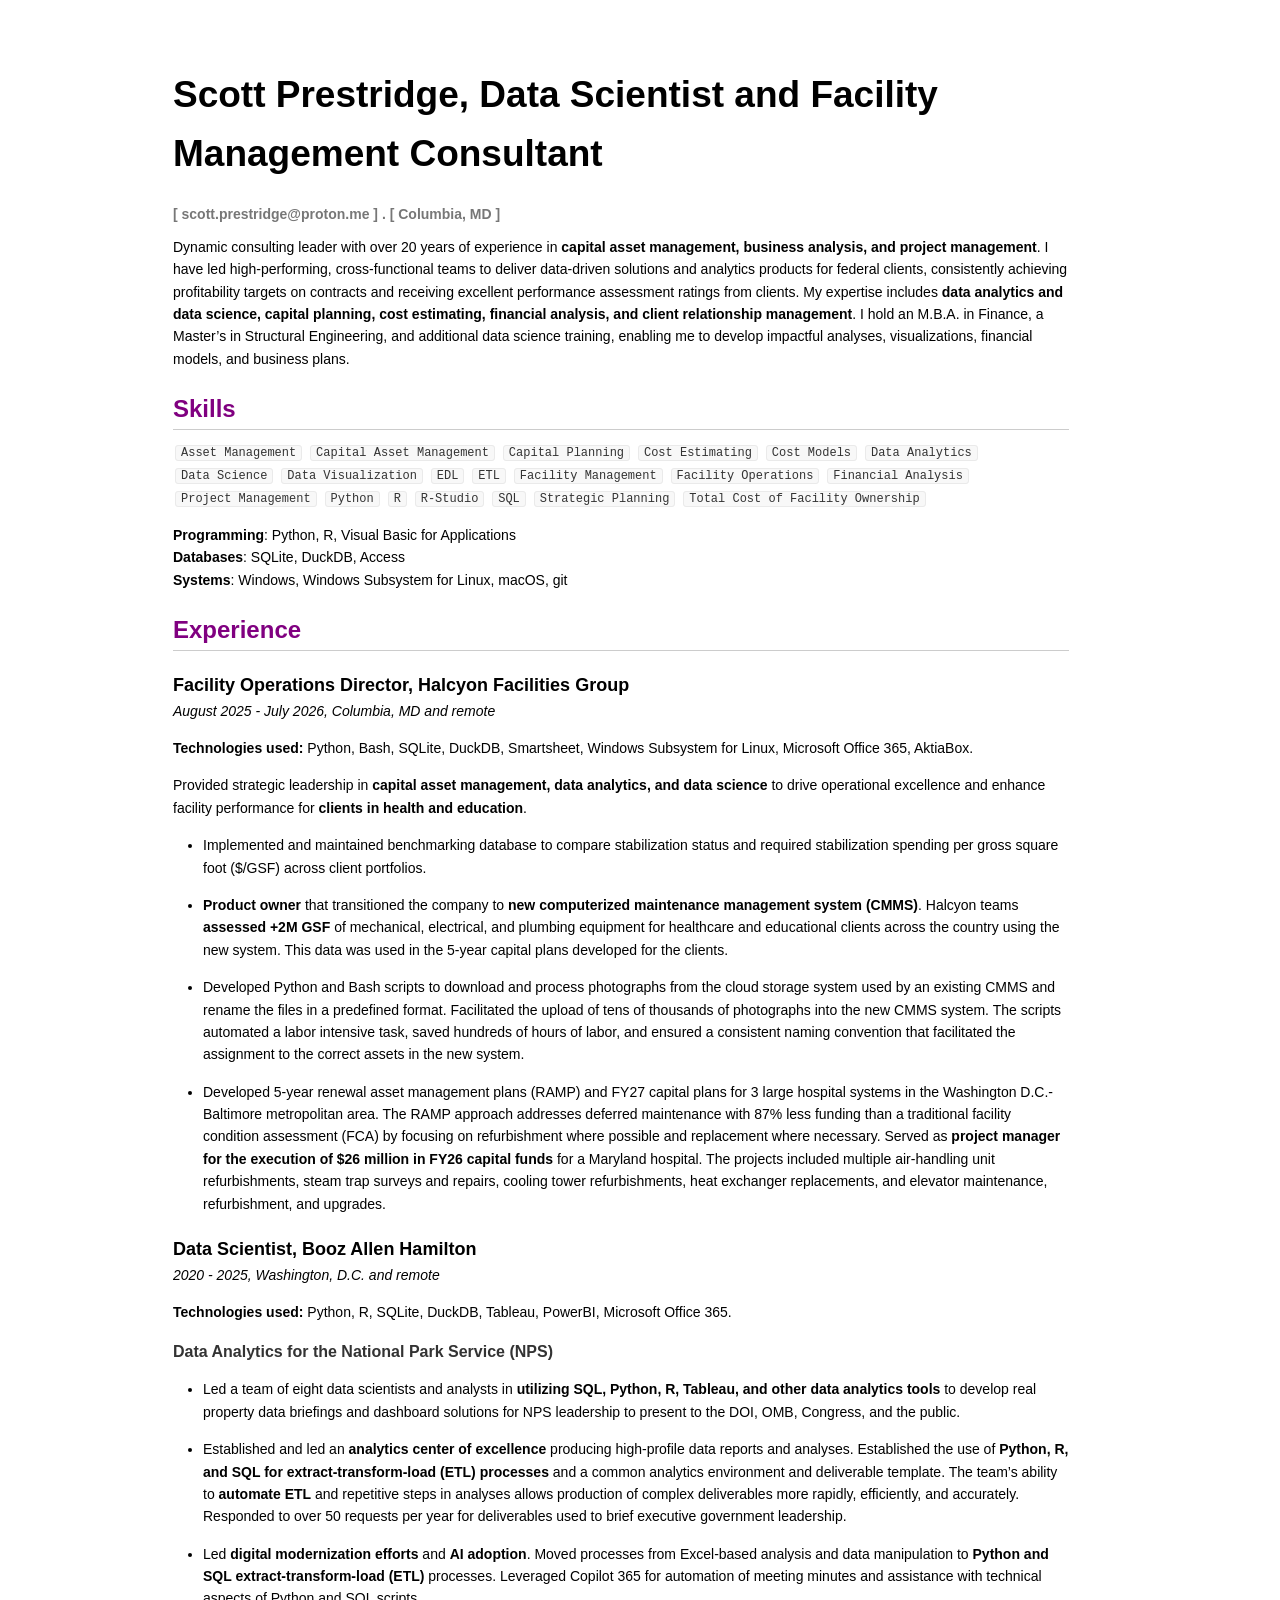
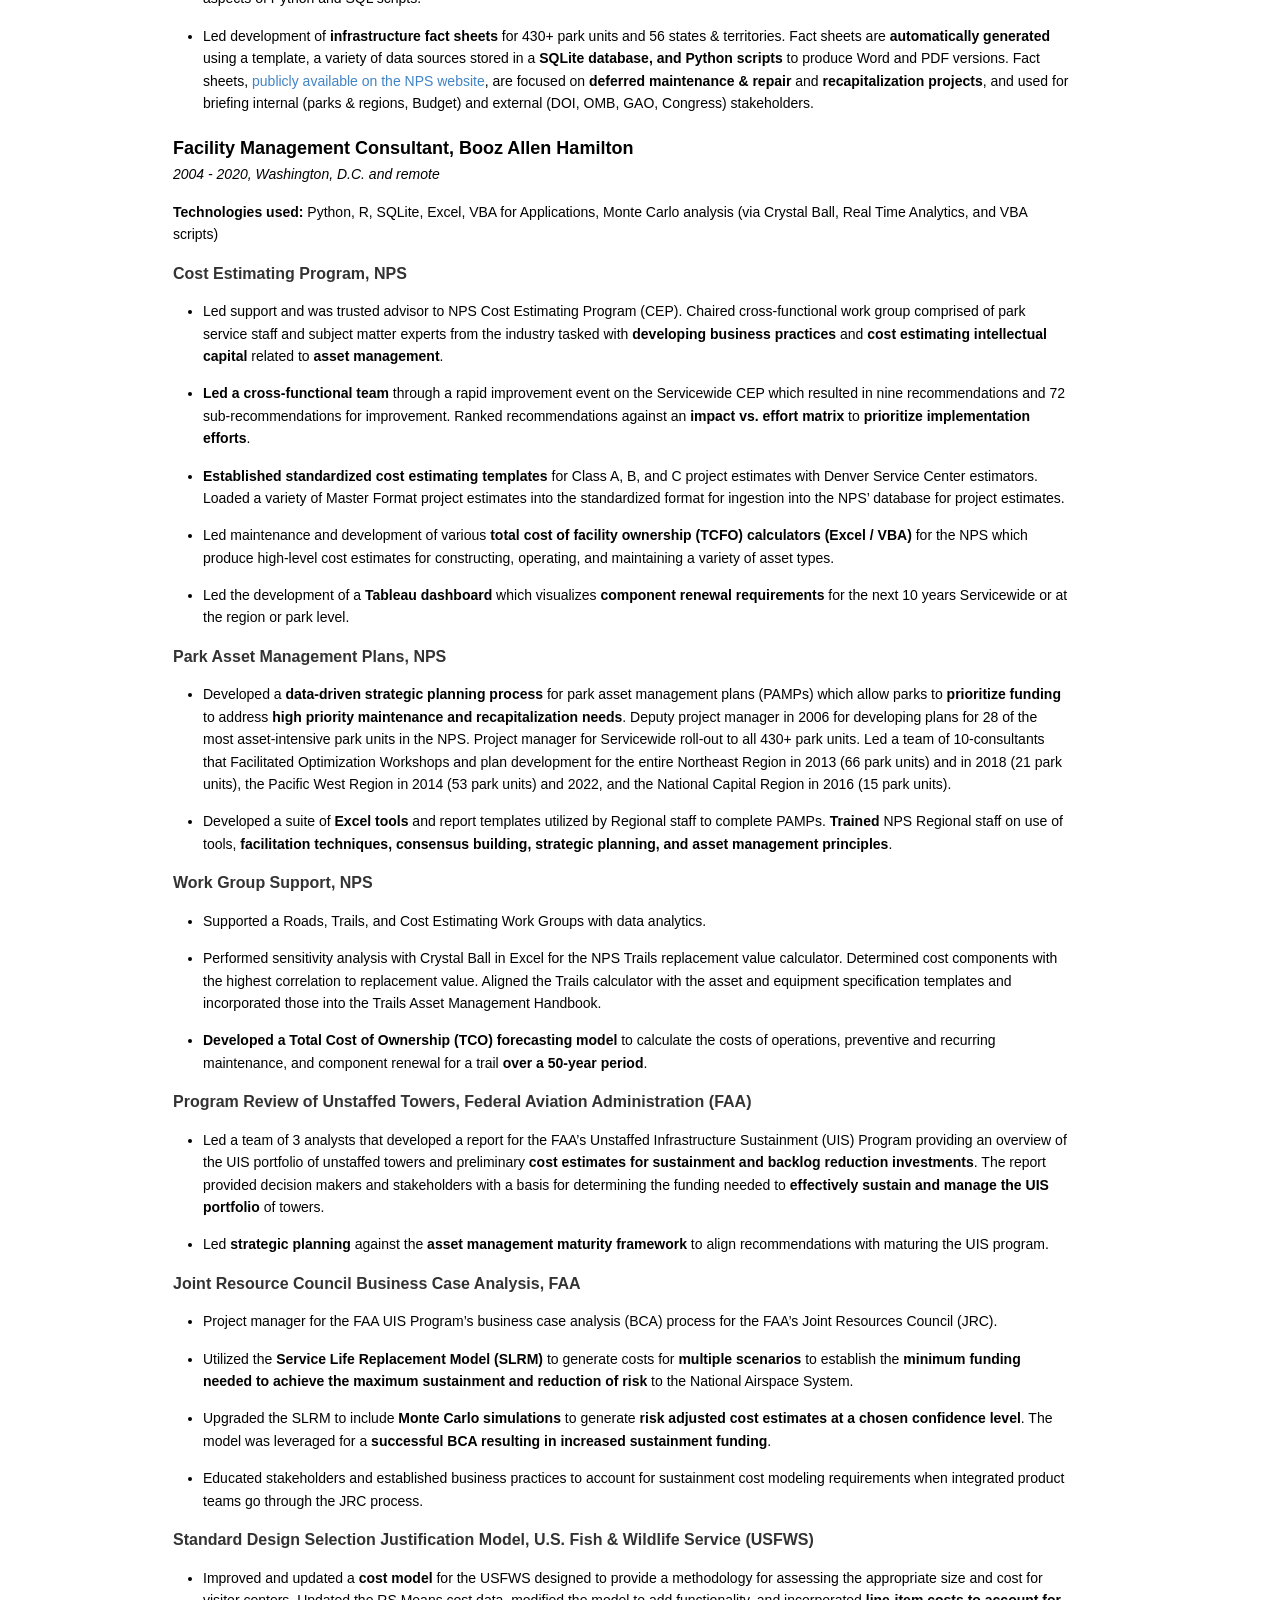
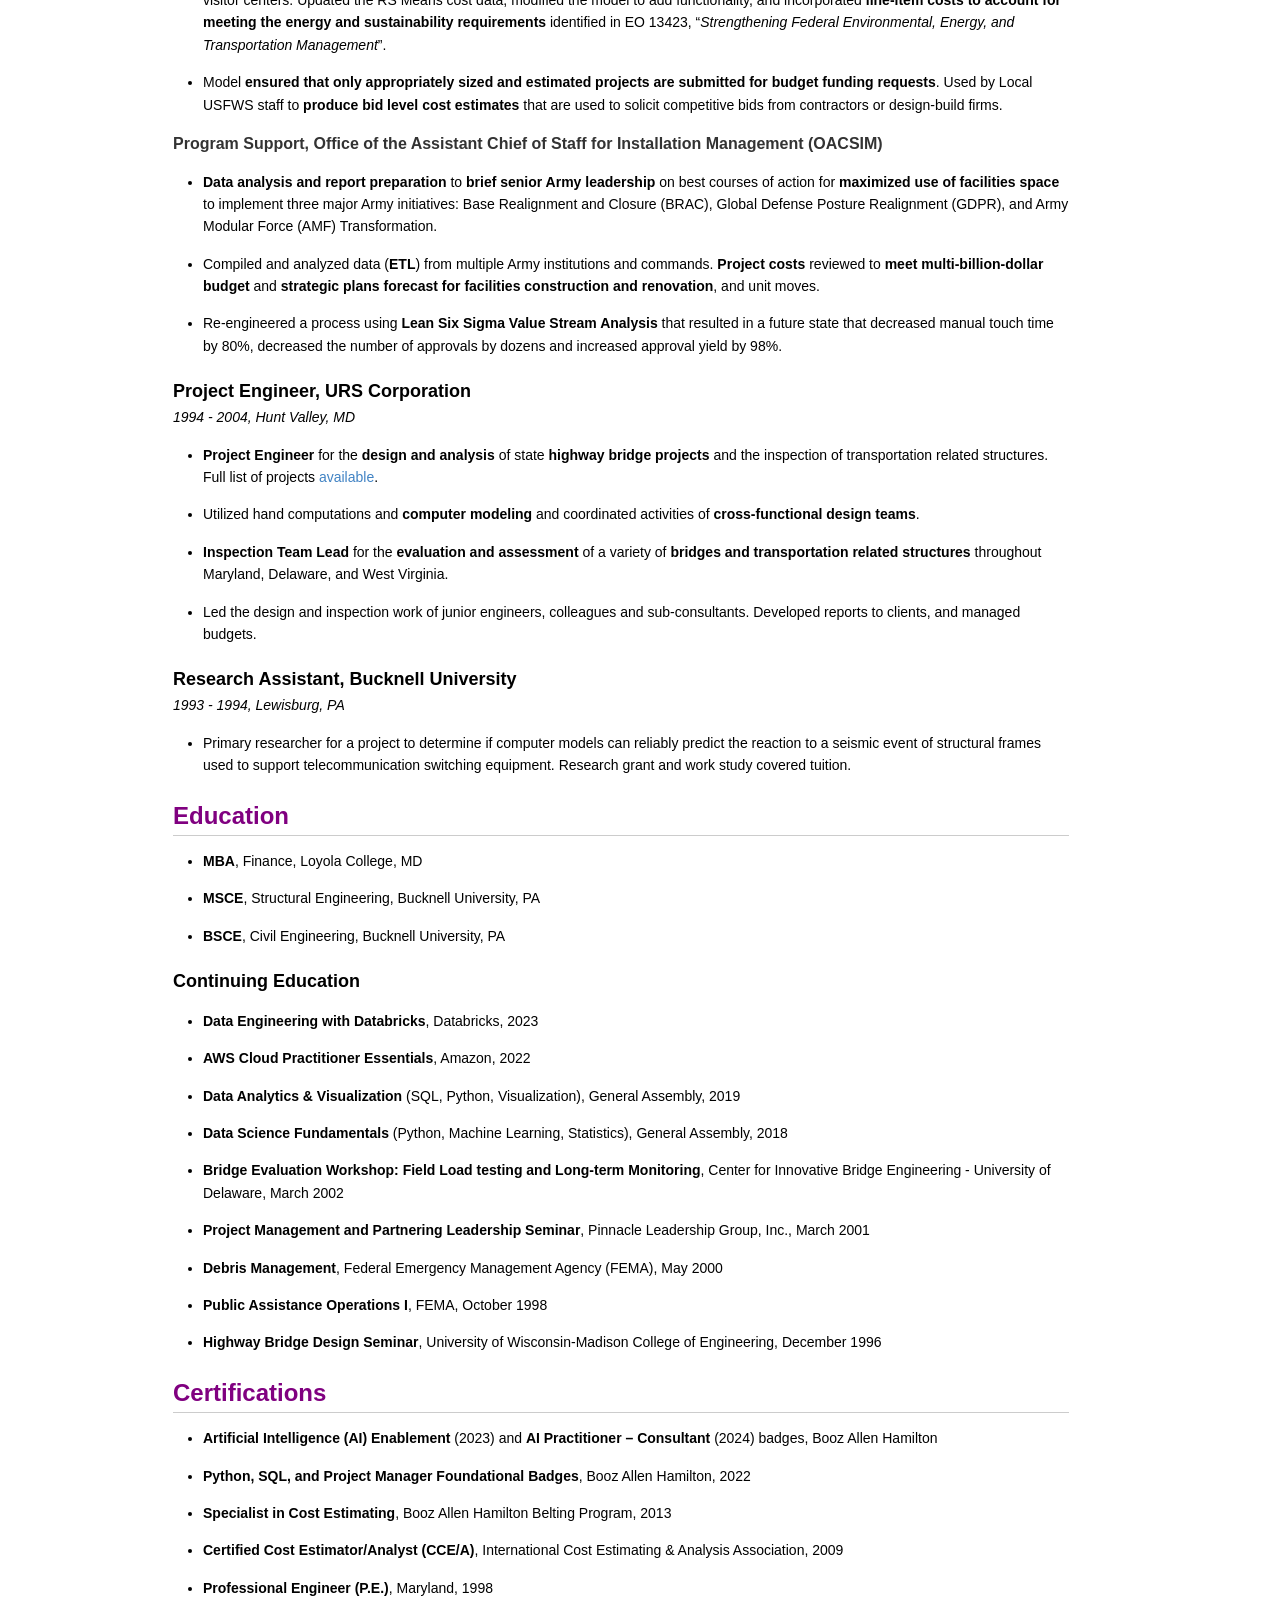
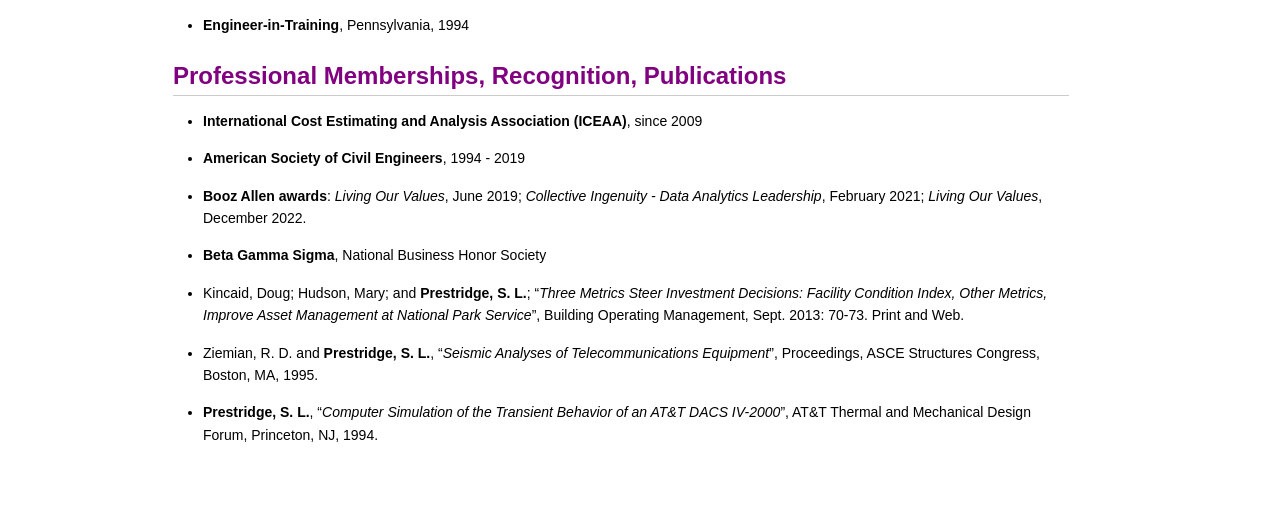
<file: index.html>
<!DOCTYPE html>
<html xmlns="http://www.w3.org/1999/xhtml" lang="" xml:lang="">
<head>
  <meta charset="utf-8" />
  <meta name="generator" content="pandoc" />
  <meta name="viewport" content="width=device-width, initial-scale=1.0, user-scalable=yes" />
  <meta name="author" content="Scott Prestridge" />
  <meta name="keywords" content="BusinessConsultant, CapitalAssetManagement, DataAnalyst, DataScience, FacilityManagement, FinancialAnalysis, ProjectManagement" />
  <meta name="description" content="Scott Prestridge, Data Scientist and
Facility Management Consultant" />
  <title>Scott Prestridge, Data Scientist and Facility Management Consultant</title>
  <style>
    code{white-space: pre-wrap;}
    span.smallcaps{font-variant: small-caps;}
    div.columns{display: flex; gap: min(4vw, 1.5em);}
    div.column{flex: auto; overflow-x: auto;}
    div.hanging-indent{margin-left: 1.5em; text-indent: -1.5em;}
    ul.task-list{list-style: none;}
    ul.task-list li input[type="checkbox"] {
      width: 0.8em;
      margin: 0 0.8em 0.2em -1.6em;
      vertical-align: middle;
    }
    .display.math{display: block; text-align: center; margin: 0.5rem auto;}
  </style>
  <link rel="stylesheet" href="resume-stylesheet.css" />
  <!--[if lt IE 9]>
    <script src="//cdnjs.cloudflare.com/ajax/libs/html5shiv/3.7.3/html5shiv-printshiv.min.js"></script>
  <![endif]-->
</head>
<body>
<header id="title-block-header">
<h1 class="title">Scott Prestridge, Data Scientist and Facility
Management Consultant</h1>
<p class="author">Scott Prestridge</p>
</header>
<h6 id="scottprestridgeproton.me-.-columbia-md">[
scott.prestridge@proton.me ] . [ Columbia, MD ]</h6>
<p>Dynamic consulting leader with over 20 years of experience in
<strong>capital asset management, business analysis, and project
management</strong>. I have led high-performing, cross-functional teams
to deliver data-driven solutions and analytics products for federal
clients, consistently achieving profitability targets on contracts and
receiving excellent performance assessment ratings from clients. My
expertise includes <strong>data analytics and data science, capital
planning, cost estimating, financial analysis, and client relationship
management</strong>. I hold an M.B.A. in Finance, a Master’s in
Structural Engineering, and additional data science training, enabling
me to develop impactful analyses, visualizations, financial models, and
business plans.</p>
<h2 id="skills">Skills</h2>
<p><code>Asset Management</code> <code>Capital Asset Management</code>
<code>Capital Planning</code> <code>Cost Estimating</code>
<code>Cost Models</code> <code>Data Analytics</code>
<code>Data Science</code> <code>Data Visualization</code>
<code>EDL</code> <code>ETL</code> <code>Facility Management</code>
<code>Facility Operations</code> <code>Financial Analysis</code>
<code>Project Management</code> <code>Python</code> <code>R</code>
<code>R-Studio</code> <code>SQL</code> <code>Strategic Planning</code>
<code>Total Cost of Facility Ownership</code></p>
<p><strong>Programming</strong>: Python, R, Visual Basic for
Applications<br />
<strong>Databases</strong>: SQLite, DuckDB, Access<br />
<strong>Systems</strong>: Windows, Windows Subsystem for Linux, macOS,
git</p>
<h2 id="experience">Experience</h2>
<h3 id="facility-operations-director-halcyon-facilities-group">Facility
Operations Director, Halcyon Facilities Group</h3>
<p><em>August 2025 - July 2026, Columbia, MD and remote</em></p>
<p><strong>Technologies used:</strong> Python, Bash, SQLite, DuckDB,
Smartsheet, Windows Subsystem for Linux, Microsoft Office 365,
AktiaBox.</p>
<p>Provided strategic leadership in <strong>capital asset management,
data analytics, and data science</strong> to drive operational
excellence and enhance facility performance for <strong>clients in
health and education</strong>.</p>
<ul>
<li><p>Implemented and maintained benchmarking database to
compare stabilization status and required stabilization spending per gross square foot ($/GSF)
across client portfolios.</p></li>
<li><p><strong>Product owner</strong> that transitioned the company to <strong>new computerized maintenance management system (CMMS)</strong>. Halcyon teams <strong>assessed +2M GSF</strong> of mechanical, electrical, and plumbing equipment for healthcare and educational clients across the country using the new system. This data was used in the 5-year capital plans developed for the clients.</p></li>
<li><p>Developed Python and Bash scripts to download and process
photographs from the cloud storage system used by an existing CMMS and
rename the files in a predefined format. Facilitated the upload of tens
of thousands of photographs into the new CMMS system. The scripts
automated a labor intensive task, saved hundreds of hours of labor, and
ensured a consistent naming convention that facilitated the assignment
to the correct assets in the new system.</p></li>
<li><p>Developed 5-year renewal asset management plans (RAMP) and FY27
capital plans for 3 large hospital systems in the Washington
D.C.-Baltimore metropolitan area. The RAMP approach addresses deferred
maintenance with 87% less funding than a traditional facility condition
assessment (FCA) by focusing on refurbishment where possible and
replacement where necessary. Served as <strong>project manager for the execution
of $26 million in FY26 capital funds</strong> for a Maryland hospital. The
projects included multiple air-handling unit refurbishments, steam trap
surveys and repairs, cooling tower refurbishments, heat exchanger replacements, and elevator maintenance,
refurbishment, and upgrades.</p></li>
</ul>
<h3 id="data-scientist-booz-allen-hamilton">Data Scientist, Booz Allen
Hamilton</h3>
<p><em>2020 - 2025, Washington, D.C. and remote</em></p>
<p><strong>Technologies used:</strong> Python, R, SQLite, DuckDB,
Tableau, PowerBI, Microsoft Office 365.</p>
<h4 id="data-analytics-for-the-national-park-service-nps">Data Analytics
for the National Park Service (NPS)</h4>
<ul>
<li><p>Led a team of eight data scientists and analysts in
<strong>utilizing SQL, Python, R, Tableau, and other data analytics
tools</strong> to develop real property data briefings and dashboard
solutions for NPS leadership to present to the DOI, OMB, Congress, and
the public.</p></li>
<li><p>Established and led an <strong>analytics center of
excellence</strong> producing high-profile data reports and analyses.
Established the use of <strong>Python, R, and SQL for
extract-transform-load (ETL) processes</strong> and a common analytics
environment and deliverable template. The team’s ability to
<strong>automate ETL</strong> and repetitive steps in analyses allows
production of complex deliverables more rapidly, efficiently, and
accurately. Responded to over 50 requests per year for deliverables used
to brief executive government leadership.</p></li>
<li><p>Led <strong>digital modernization efforts</strong> and <strong>AI
adoption</strong>. Moved processes from Excel-based analysis and data
manipulation to <strong>Python and SQL extract-transform-load
(ETL)</strong> processes. Leveraged Copilot 365 for automation of
meeting minutes and assistance with technical aspects of Python and SQL
scripts.</p></li>
<li><p>Led development of <strong>infrastructure fact sheets</strong>
for 430+ park units and 56 states &amp; territories. Fact sheets are
<strong>automatically generated</strong> using a template, a variety of
data sources stored in a <strong>SQLite database, and Python
scripts</strong> to produce Word and PDF versions. Fact sheets, <a
href="https://www.nps.gov/subjects/infrastructure/deferred-maintenance.htm">publicly
available on the NPS website</a>, are focused on <strong>deferred
maintenance &amp; repair</strong> and <strong>recapitalization
projects</strong>, and used for briefing internal (parks &amp; regions,
Budget) and external (DOI, OMB, GAO, Congress) stakeholders.</p></li>
</ul>
<h3 id="facility-management-consultant-booz-allen-hamilton">Facility
Management Consultant, Booz Allen Hamilton</h3>
<p><em>2004 - 2020, Washington, D.C. and remote</em></p>
<p><strong>Technologies used:</strong> Python, R, SQLite, Excel, VBA for
Applications, Monte Carlo analysis (via Crystal Ball, Real Time
Analytics, and VBA scripts)</p>
<h4 id="cost-estimating-program-nps">Cost Estimating Program, NPS</h4>
<ul>
<li><p>Led support and was trusted advisor to NPS Cost Estimating
Program (CEP). Chaired cross-functional work group comprised of park
service staff and subject matter experts from the industry tasked with
<strong>developing business practices</strong> and <strong>cost
estimating intellectual capital</strong> related to <strong>asset
management</strong>.</p></li>
<li><p><strong>Led a cross-functional team</strong> through a rapid
improvement event on the Servicewide CEP which resulted in nine
recommendations and 72 sub-recommendations for improvement. Ranked
recommendations against an <strong>impact vs. effort matrix</strong> to
<strong>prioritize implementation efforts</strong>.</p></li>
<li><p><strong>Established standardized cost estimating
templates</strong> for Class A, B, and C project estimates with Denver
Service Center estimators. Loaded a variety of Master Format project
estimates into the standardized format for ingestion into the NPS’
database for project estimates.</p></li>
<li><p>Led maintenance and development of various <strong>total cost of
facility ownership (TCFO) calculators (Excel / VBA)</strong> for the NPS
which produce high-level cost estimates for constructing, operating, and
maintaining a variety of asset types.</p></li>
<li><p>Led the development of a <strong>Tableau dashboard</strong> which
visualizes <strong>component renewal requirements</strong> for the next
10 years Servicewide or at the region or park level.</p></li>
</ul>
<h4 id="park-asset-management-plans-nps">Park Asset Management Plans,
NPS</h4>
<ul>
<li><p>Developed a <strong>data-driven strategic planning
process</strong> for park asset management plans (PAMPs) which allow
parks to <strong>prioritize funding</strong> to address <strong>high
priority maintenance and recapitalization needs</strong>. Deputy project
manager in 2006 for developing plans for 28 of the most asset-intensive
park units in the NPS. Project manager for Servicewide roll-out to all
430+ park units. Led a team of 10-consultants that Facilitated
Optimization Workshops and plan development for the entire Northeast
Region in 2013 (66 park units) and in 2018 (21 park units), the Pacific
West Region in 2014 (53 park units) and 2022, and the National Capital
Region in 2016 (15 park units).</p></li>
<li><p>Developed a suite of <strong>Excel tools</strong> and report
templates utilized by Regional staff to complete PAMPs.
<strong>Trained</strong> NPS Regional staff on use of tools,
<strong>facilitation techniques, consensus building, strategic planning,
and asset management principles</strong>.</p></li>
</ul>
<h4 id="work-group-support-nps">Work Group Support, NPS</h4>
<ul>
<li><p>Supported a Roads, Trails, and Cost Estimating Work Groups with
data analytics.</p></li>
<li><p>Performed sensitivity analysis with Crystal Ball in Excel for the
NPS Trails replacement value calculator. Determined cost components with
the highest correlation to replacement value. Aligned the Trails
calculator with the asset and equipment specification templates and
incorporated those into the Trails Asset Management Handbook.</p></li>
<li><p><strong>Developed a Total Cost of Ownership (TCO) forecasting
model</strong> to calculate the costs of operations, preventive and
recurring maintenance, and component renewal for a trail <strong>over a
50-year period</strong>.</p></li>
</ul>
<h4
id="program-review-of-unstaffed-towers-federal-aviation-administration-faa">Program
Review of Unstaffed Towers, Federal Aviation Administration (FAA)</h4>
<ul>
<li><p>Led a team of 3 analysts that developed a report for the FAA’s
Unstaffed Infrastructure Sustainment (UIS) Program providing an overview
of the UIS portfolio of unstaffed towers and preliminary <strong>cost
estimates for sustainment and backlog reduction investments</strong>.
The report provided decision makers and stakeholders with a basis for
determining the funding needed to <strong>effectively sustain and manage
the UIS portfolio</strong> of towers.</p></li>
<li><p>Led <strong>strategic planning</strong> against the <strong>asset
management maturity framework</strong> to align recommendations with
maturing the UIS program.</p></li>
</ul>
<h4 id="joint-resource-council-business-case-analysis-faa">Joint
Resource Council Business Case Analysis, FAA</h4>
<ul>
<li><p>Project manager for the FAA UIS Program’s business case analysis
(BCA) process for the FAA’s Joint Resources Council (JRC).</p></li>
<li><p>Utilized the <strong>Service Life Replacement Model
(SLRM)</strong> to generate costs for <strong>multiple
scenarios</strong> to establish the <strong>minimum funding needed to
achieve the maximum sustainment and reduction of risk</strong> to the
National Airspace System.</p></li>
<li><p>Upgraded the SLRM to include <strong>Monte Carlo
simulations</strong> to generate <strong>risk adjusted cost estimates at
a chosen confidence level</strong>. The model was leveraged for a
<strong>successful BCA resulting in increased sustainment
funding</strong>.</p></li>
<li><p>Educated stakeholders and established business practices to
account for sustainment cost modeling requirements when integrated
product teams go through the JRC process.</p></li>
</ul>
<h4
id="standard-design-selection-justification-model-u.s.-fish-wildlife-service-usfws">Standard
Design Selection Justification Model, U.S. Fish &amp; Wildlife Service
(USFWS)</h4>
<ul>
<li><p>Improved and updated a <strong>cost model</strong> for the USFWS
designed to provide a methodology for assessing the appropriate size and
cost for visitor centers. Updated the RS Means cost data, modified the
model to add functionality, and incorporated <strong>line-item costs to
account for meeting the energy and sustainability requirements</strong>
identified in EO 13423, “<em>Strengthening Federal Environmental,
Energy, and Transportation Management</em>”.</p></li>
<li><p>Model <strong>ensured that only appropriately sized and estimated
projects are submitted for budget funding requests</strong>. Used by
Local USFWS staff to <strong>produce bid level cost estimates</strong>
that are used to solicit competitive bids from contractors or
design-build firms.</p></li>
</ul>
<h4
id="program-support-office-of-the-assistant-chief-of-staff-for-installation-management-oacsim">Program
Support, Office of the Assistant Chief of Staff for Installation
Management (OACSIM)</h4>
<ul>
<li><p><strong>Data analysis and report preparation</strong> to
<strong>brief senior Army leadership</strong> on best courses of action
for <strong>maximized use of facilities space</strong> to implement
three major Army initiatives: Base Realignment and Closure (BRAC),
Global Defense Posture Realignment (GDPR), and Army Modular Force (AMF)
Transformation.</p></li>
<li><p>Compiled and analyzed data (<strong>ETL</strong>) from multiple
Army institutions and commands. <strong>Project costs</strong> reviewed
to <strong>meet multi-billion-dollar budget</strong> and
<strong>strategic plans forecast for facilities construction and
renovation</strong>, and unit moves.</p></li>
<li><p>Re-engineered a process using <strong>Lean Six Sigma Value Stream
Analysis</strong> that resulted in a future state that decreased manual
touch time by 80%, decreased the number of approvals by dozens and
increased approval yield by 98%.</p></li>
</ul>
<h3 id="project-engineer-urs-corporation">Project Engineer, URS
Corporation</h3>
<p><em>1994 - 2004, Hunt Valley, MD</em></p>
<ul>
<li><p><strong>Project Engineer</strong> for the <strong>design and
analysis</strong> of state <strong>highway bridge projects</strong> and
the inspection of transportation related structures. Full list of
projects <a href="resume_cv_prestridge_scott.html#design-projects">available</a>.</p></li>
<li><p>Utilized hand computations and <strong>computer modeling</strong>
and coordinated activities of <strong>cross-functional design
teams</strong>.</p></li>
<li><p><strong>Inspection Team Lead</strong> for the <strong>evaluation
and assessment</strong> of a variety of <strong>bridges and
transportation related structures</strong> throughout Maryland,
Delaware, and West Virginia.</p></li>
<li><p>Led the design and inspection work of junior engineers,
colleagues and sub-consultants. Developed reports to clients, and
managed budgets.</p></li>
</ul>
<h3 id="research-assistant-bucknell-university">Research Assistant,
Bucknell University</h3>
<p><em>1993 - 1994, Lewisburg, PA</em></p>
<ul>
<li>Primary researcher for a project to determine if computer models can
reliably predict the reaction to a seismic event of structural frames
used to support telecommunication switching equipment. Research grant
and work study covered tuition.</li>
</ul>
<h2 id="education">Education</h2>
<ul>
<li><p><strong>MBA</strong>, Finance, Loyola College, MD</p></li>
<li><p><strong>MSCE</strong>, Structural Engineering, Bucknell
University, PA</p></li>
<li><p><strong>BSCE</strong>, Civil Engineering, Bucknell University,
PA</p></li>
</ul>
<h3 id="continuing-education">Continuing Education</h3>
<ul>
<li><p><strong>Data Engineering with Databricks</strong>, Databricks,
2023</p></li>
<li><p><strong>AWS Cloud Practitioner Essentials</strong>, Amazon,
2022</p></li>
<li><p><strong>Data Analytics &amp; Visualization</strong> (SQL, Python,
Visualization), General Assembly, 2019</p></li>
<li><p><strong>Data Science Fundamentals</strong> (Python, Machine
Learning, Statistics), General Assembly, 2018</p></li>
<li><p><strong>Bridge Evaluation Workshop: Field Load testing and
Long-term Monitoring</strong>, Center for Innovative Bridge Engineering
- University of Delaware, March 2002</p></li>
<li><p><strong>Project Management and Partnering Leadership
Seminar</strong>, Pinnacle Leadership Group, Inc., March 2001</p></li>
<li><p><strong>Debris Management</strong>, Federal Emergency Management
Agency (FEMA), May 2000</p></li>
<li><p><strong>Public Assistance Operations I</strong>, FEMA, October
1998</p></li>
<li><p><strong>Highway Bridge Design Seminar</strong>, University of
Wisconsin-Madison College of Engineering, December 1996</p></li>
</ul>
<h2 id="certifications">Certifications</h2>
<ul>
<li><p><strong>Artificial Intelligence (AI) Enablement</strong> (2023)
and <strong>AI Practitioner – Consultant</strong> (2024) badges, Booz
Allen Hamilton</p></li>
<li><p><strong>Python, SQL, and Project Manager Foundational
Badges</strong>, Booz Allen Hamilton, 2022</p></li>
<li><p><strong>Specialist in Cost Estimating</strong>, Booz Allen
Hamilton Belting Program, 2013</p></li>
<li><p><strong>Certified Cost Estimator/Analyst (CCE/A)</strong>,
International Cost Estimating &amp; Analysis Association, 2009</p></li>
<li><p><strong>Professional Engineer (P.E.)</strong>, Maryland,
1998</p></li>
<li><p><strong>Engineer-in-Training</strong>, Pennsylvania,
1994</p></li>
</ul>
<h2 id="professional-memberships-recognition-publications">Professional
Memberships, Recognition, Publications</h2>
<ul>
<li><p><strong>International Cost Estimating and Analysis Association
(ICEAA)</strong>, since 2009</p></li>
<li><p><strong>American Society of Civil Engineers</strong>, 1994 -
2019</p></li>
<li><p><strong>Booz Allen awards</strong>: <em>Living Our Values</em>,
June 2019; <em>Collective Ingenuity - Data Analytics Leadership</em>,
February 2021; <em>Living Our Values</em>, December 2022.</p></li>
<li><p><strong>Beta Gamma Sigma</strong>, National Business Honor
Society</p></li>
<li><p>Kincaid, Doug; Hudson, Mary; and <strong>Prestridge, S.
L.</strong>; “<em>Three Metrics Steer Investment Decisions: Facility
Condition Index, Other Metrics, Improve Asset Management at National
Park Service</em>”, Building Operating Management, Sept. 2013: 70-73.
Print and Web.</p></li>
<li><p>Ziemian, R. D. and <strong>Prestridge, S. L.</strong>,
“<em>Seismic Analyses of Telecommunications Equipment</em>”,
Proceedings, ASCE Structures Congress, Boston, MA, 1995.</p></li>
<li><p><strong>Prestridge, S. L.</strong>, “<em>Computer Simulation of
the Transient Behavior of an AT&amp;T DACS IV-2000</em>”, AT&amp;T
Thermal and Mechanical Design Forum, Princeton, NJ, 1994.</p></li>
</ul>
</body>
</html>
</file>
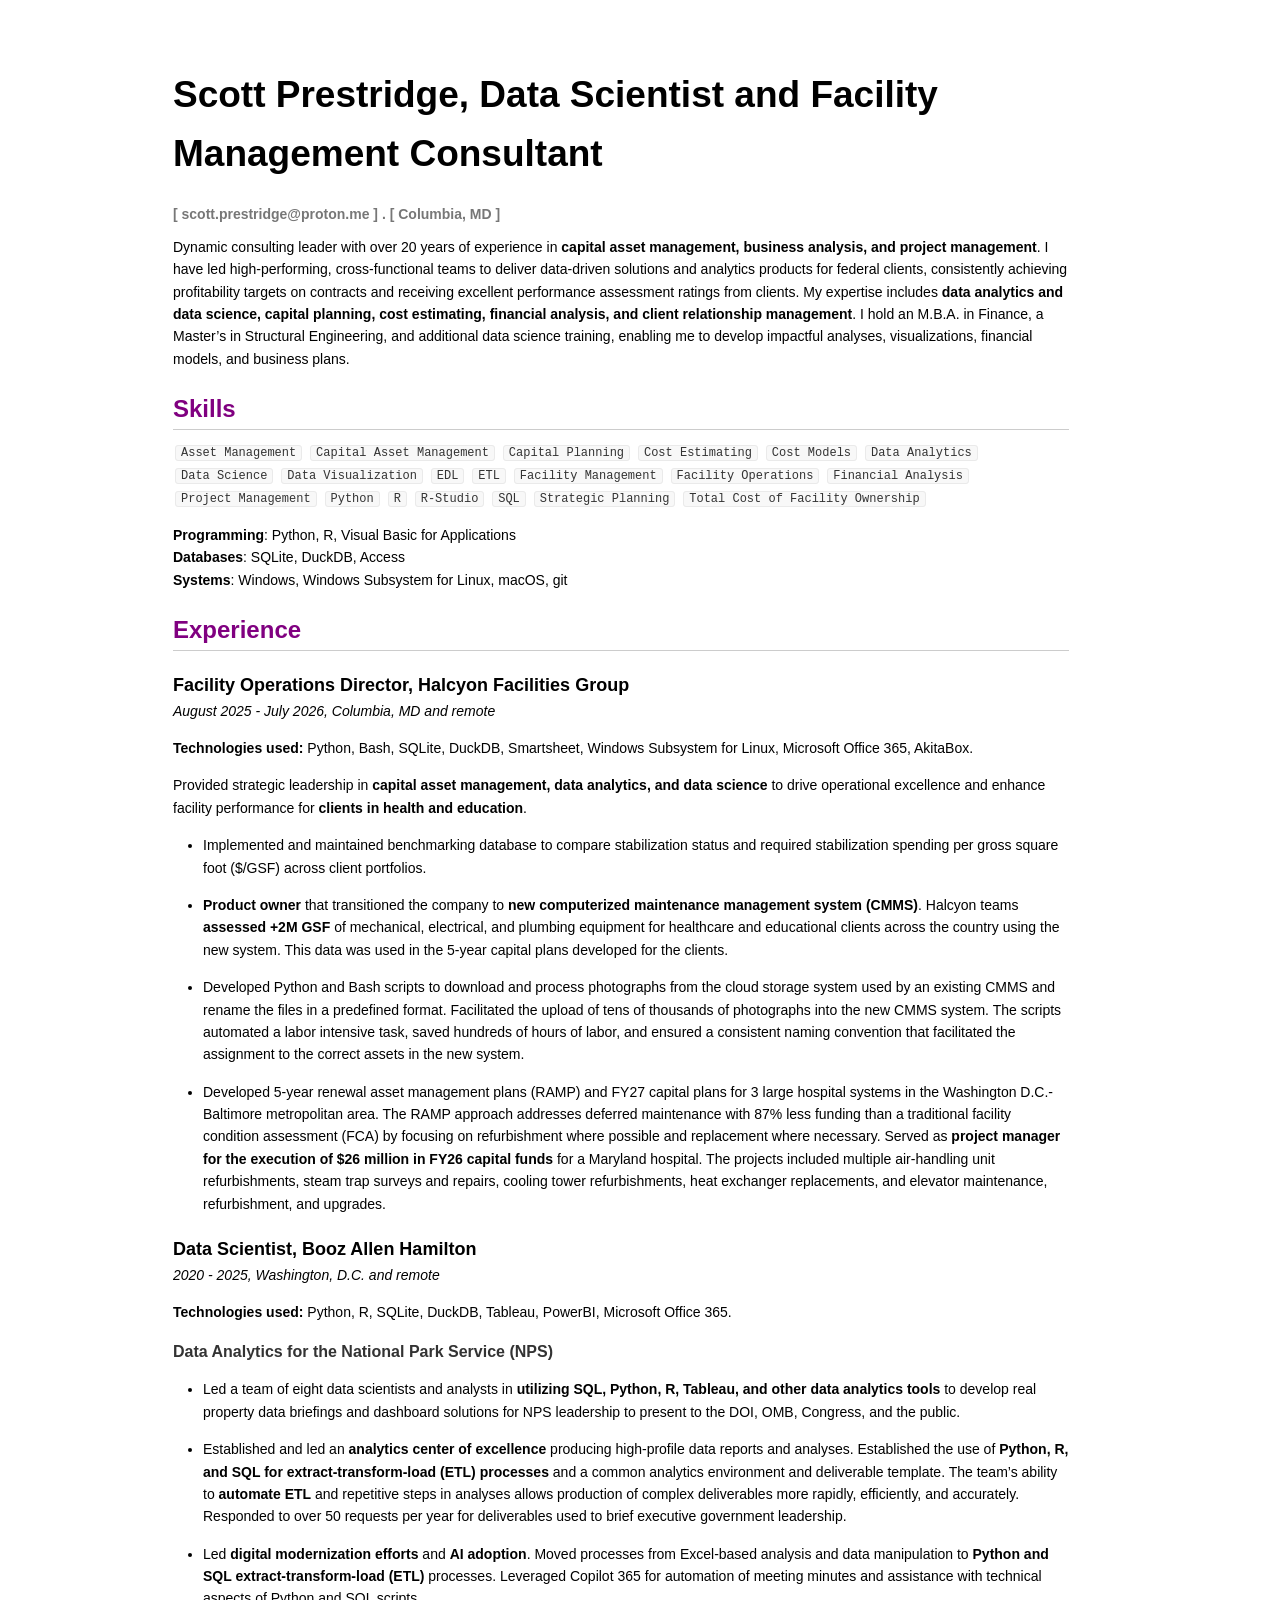
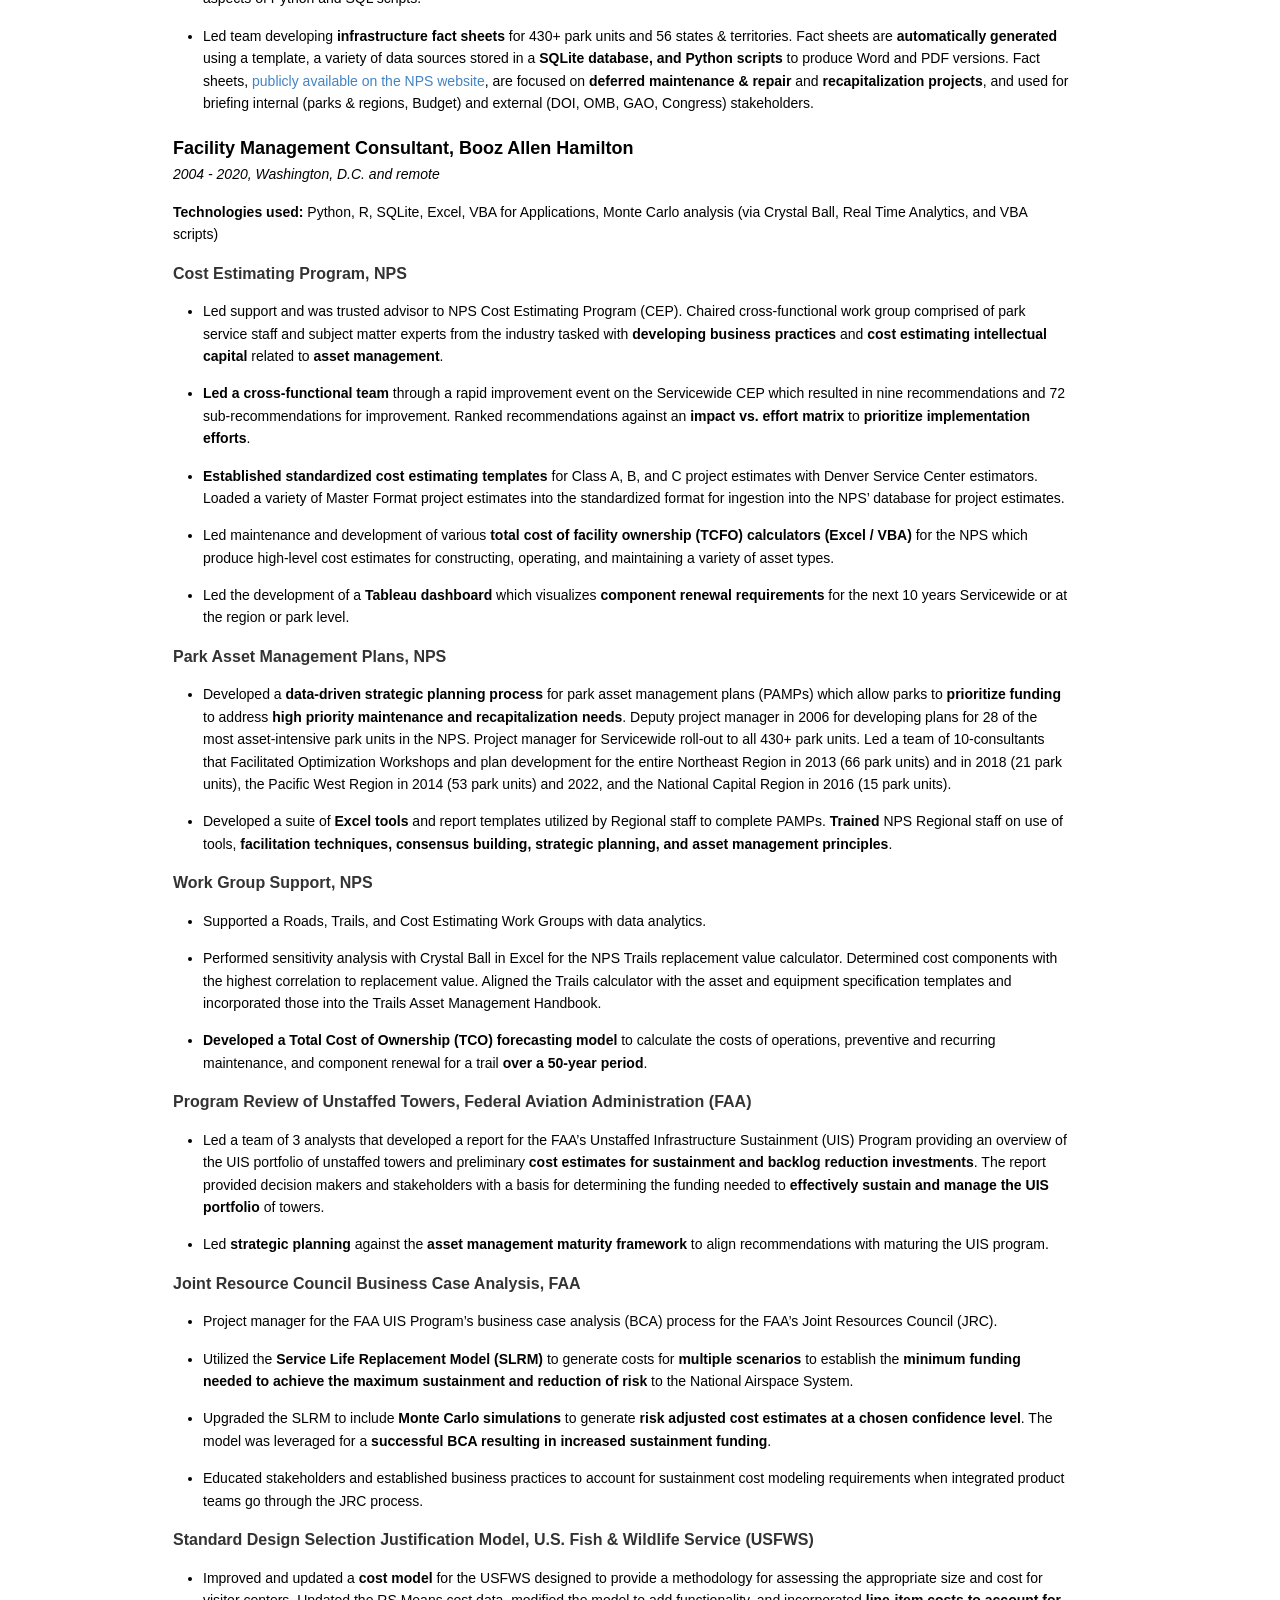
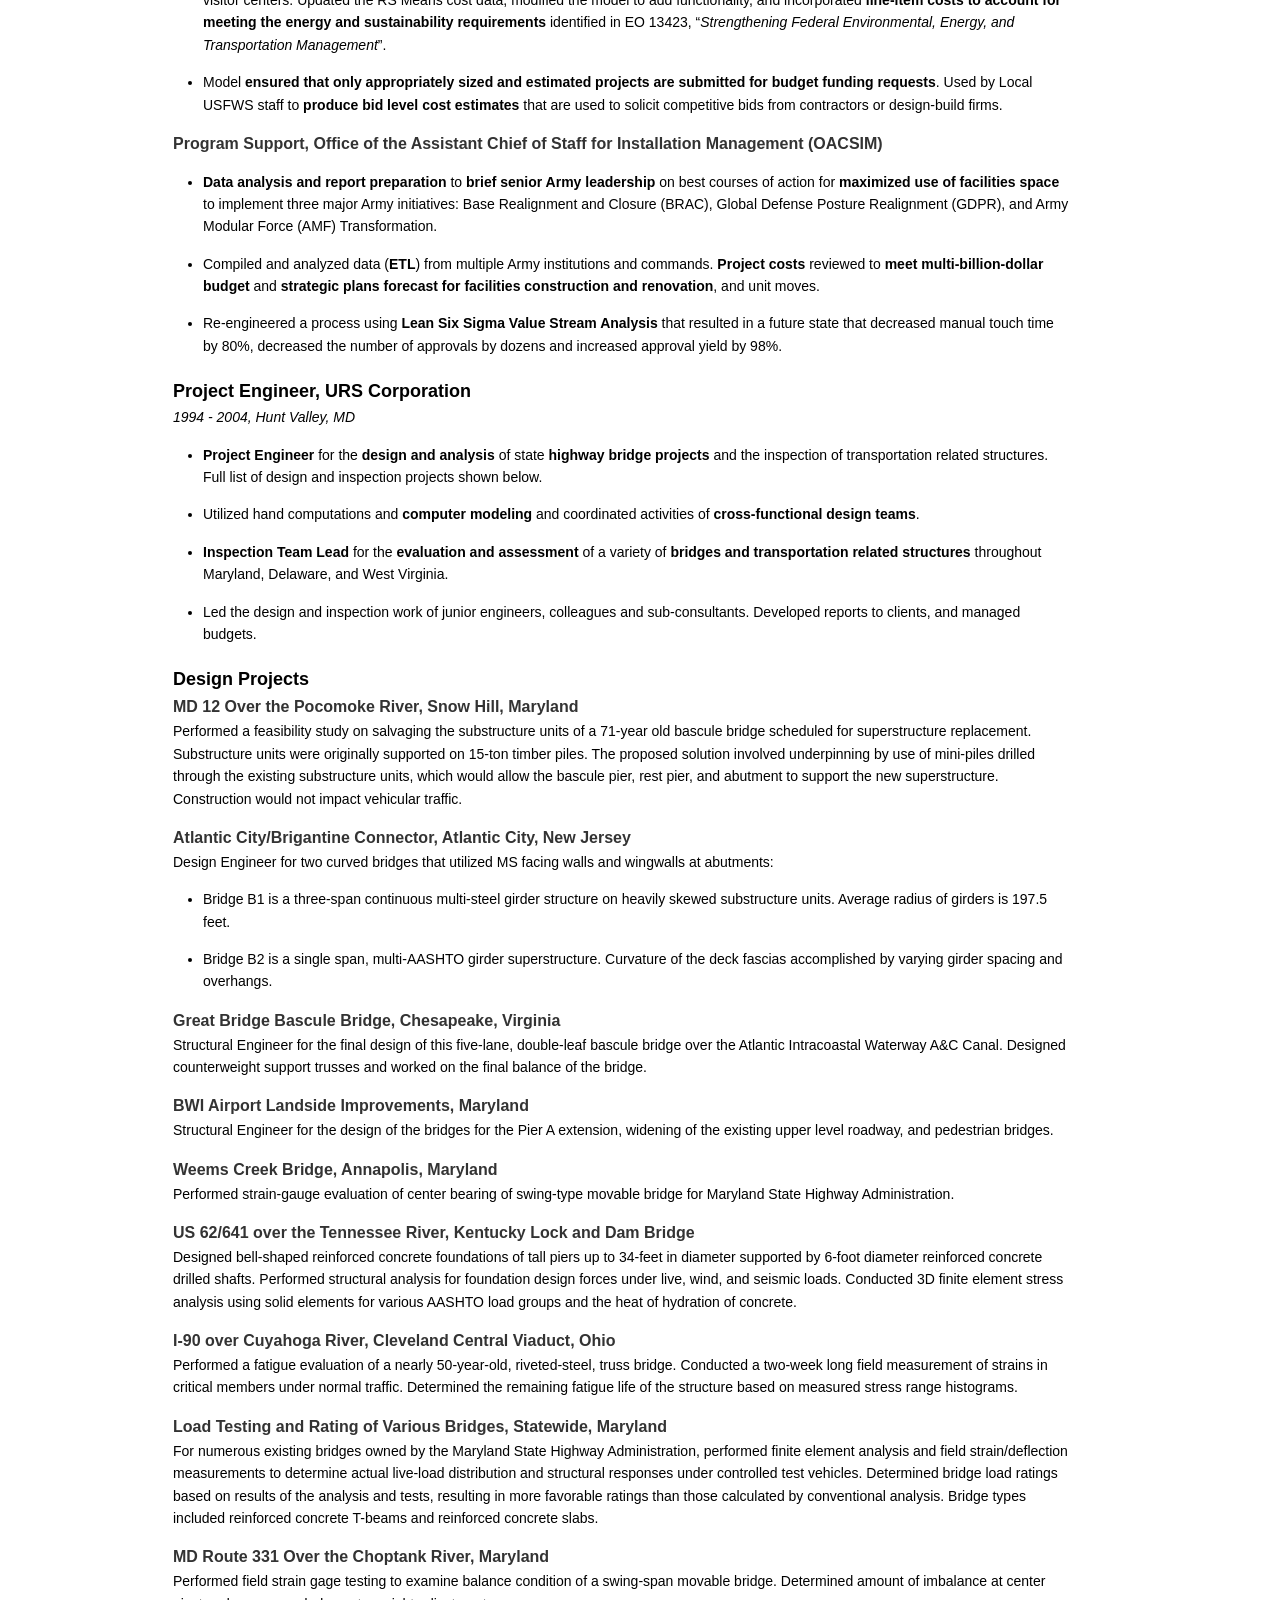
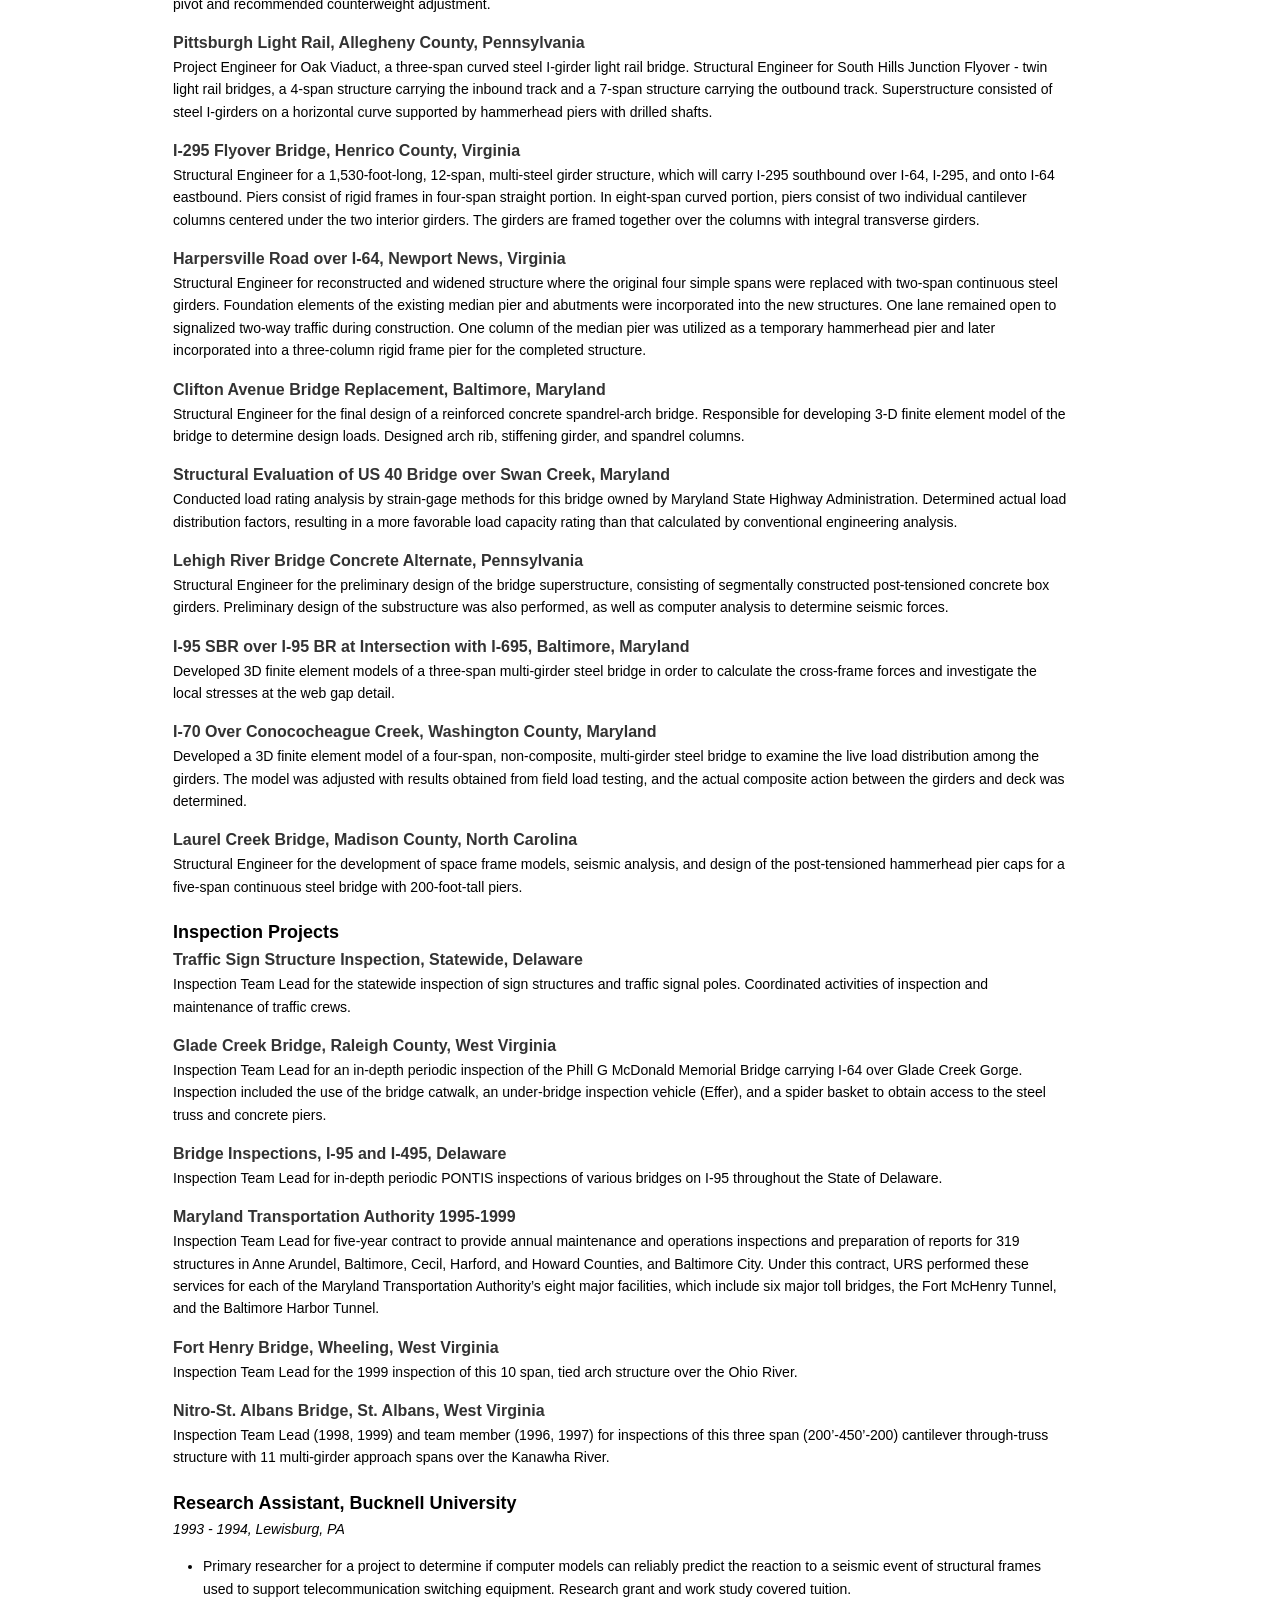
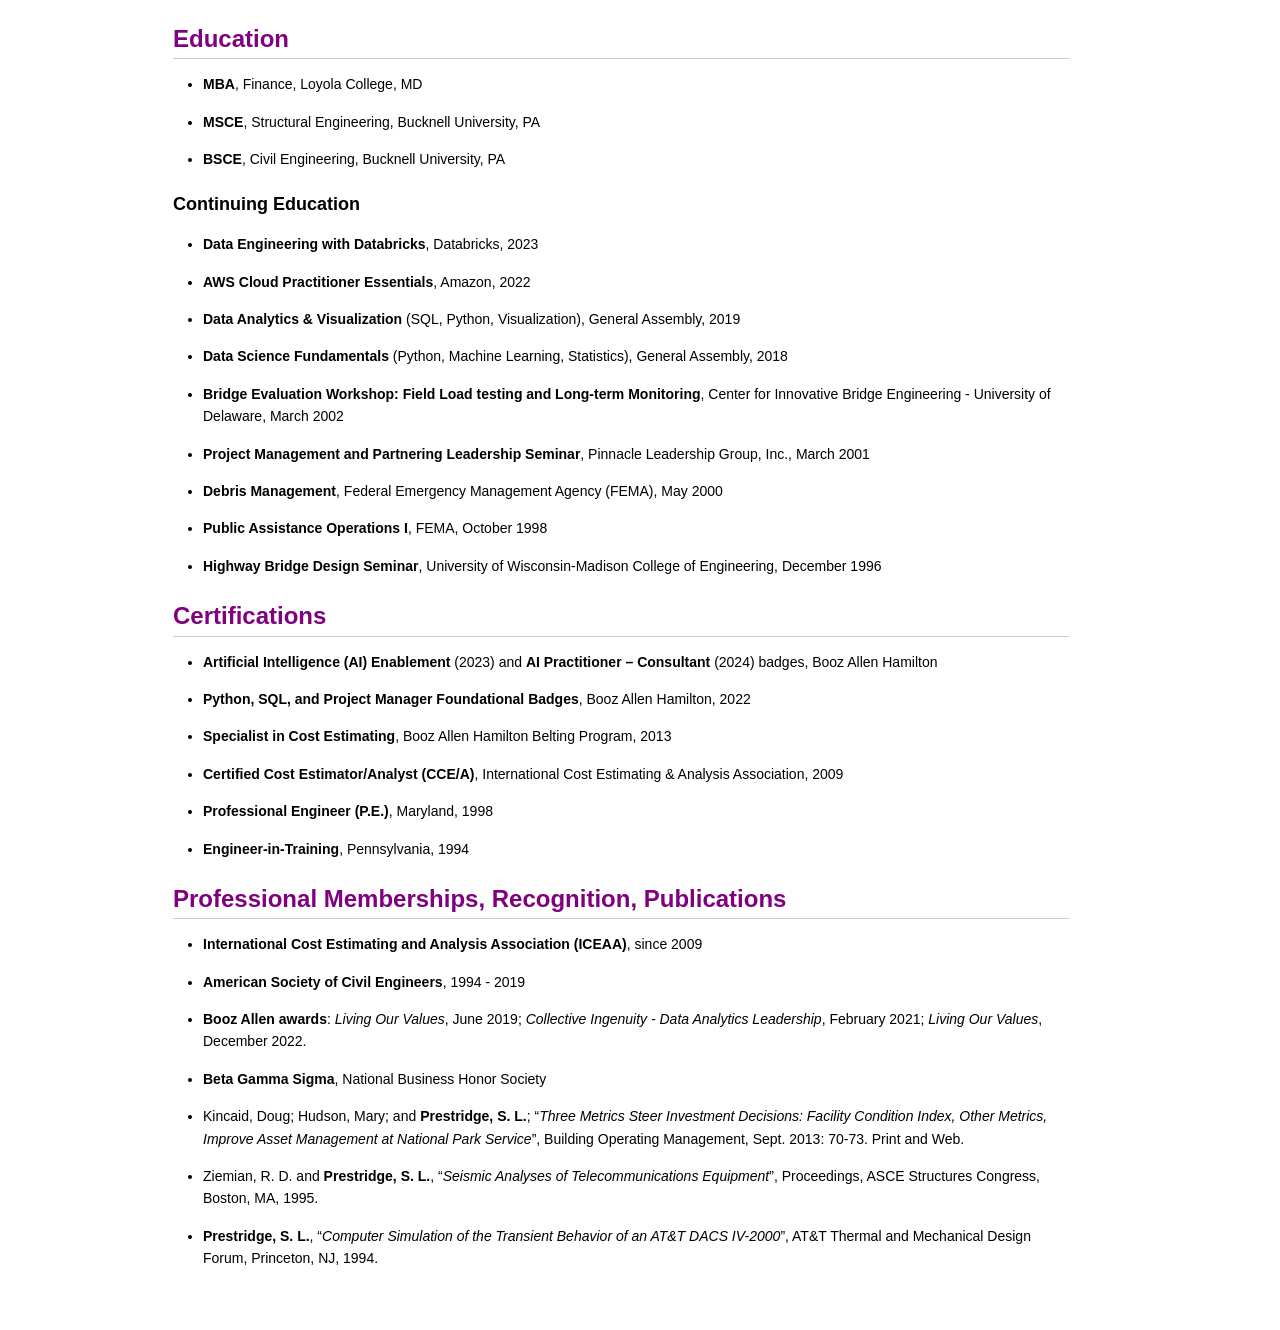
<file: resume_cv_prestridge_scott.html>
<!DOCTYPE html>
<html xmlns="http://www.w3.org/1999/xhtml" lang="" xml:lang="">
<head>
  <meta charset="utf-8" />
  <meta name="generator" content="pandoc" />
  <meta name="viewport" content="width=device-width, initial-scale=1.0, user-scalable=yes" />
  <meta name="author" content="Scott Prestridge" />
  <meta name="keywords" content="BusinessConsultant, CapitalAssetManagement, DataAnalyst, DataScience, FacilityManagement, FinancialAnalysis, ProjectManagement" />
  <meta name="description" content="Scott Prestridge, Data Scientist and
Facility Management Consultant" />
  <title>Scott Prestridge, Data Scientist and Facility Management Consultant</title>
  <style>
    code{white-space: pre-wrap;}
    span.smallcaps{font-variant: small-caps;}
    div.columns{display: flex; gap: min(4vw, 1.5em);}
    div.column{flex: auto; overflow-x: auto;}
    div.hanging-indent{margin-left: 1.5em; text-indent: -1.5em;}
    ul.task-list{list-style: none;}
    ul.task-list li input[type="checkbox"] {
      width: 0.8em;
      margin: 0 0.8em 0.2em -1.6em;
      vertical-align: middle;
    }
    .display.math{display: block; text-align: center; margin: 0.5rem auto;}
  </style>
  <link rel="stylesheet" href="resume-stylesheet.css" />
  <!--[if lt IE 9]>
    <script src="//cdnjs.cloudflare.com/ajax/libs/html5shiv/3.7.3/html5shiv-printshiv.min.js"></script>
  <![endif]-->
</head>
<body>
<header id="title-block-header">
<h1 class="title">Scott Prestridge, Data Scientist and Facility
Management Consultant</h1>
<p class="author">Scott Prestridge</p>
</header>
<h6 id="scottprestridgeproton.me-.-columbia-md">[
scott.prestridge@proton.me ] . [ Columbia, MD ]</h6>
<p>Dynamic consulting leader with over 20 years of experience in
<strong>capital asset management, business analysis, and project
management</strong>. I have led high-performing, cross-functional teams
to deliver data-driven solutions and analytics products for federal
clients, consistently achieving profitability targets on contracts and
receiving excellent performance assessment ratings from clients. My
expertise includes <strong>data analytics and data science, capital
planning, cost estimating, financial analysis, and client relationship
management</strong>. I hold an M.B.A. in Finance, a Master’s in
Structural Engineering, and additional data science training, enabling
me to develop impactful analyses, visualizations, financial models, and
business plans.</p>
<h2 id="skills">Skills</h2>
<p><code>Asset Management</code> <code>Capital Asset Management</code>
<code>Capital Planning</code> <code>Cost Estimating</code>
<code>Cost Models</code> <code>Data Analytics</code>
<code>Data Science</code> <code>Data Visualization</code>
<code>EDL</code> <code>ETL</code> <code>Facility Management</code>
<code>Facility Operations</code> <code>Financial Analysis</code>
<code>Project Management</code> <code>Python</code> <code>R</code>
<code>R-Studio</code> <code>SQL</code> <code>Strategic Planning</code>
<code>Total Cost of Facility Ownership</code></p>
<p><strong>Programming</strong>: Python, R, Visual Basic for
Applications<br />
<strong>Databases</strong>: SQLite, DuckDB, Access<br />
<strong>Systems</strong>: Windows, Windows Subsystem for Linux, macOS,
git</p>
<h2 id="experience">Experience</h2>
<h3 id="facility-operations-director-halcyon-facilities-group">Facility
Operations Director, Halcyon Facilities Group</h3>
<p><em>August 2025 - July 2026, Columbia, MD and remote</em></p>
<p><strong>Technologies used:</strong> Python, Bash, SQLite, DuckDB,
Smartsheet, Windows Subsystem for Linux, Microsoft Office 365,
AkitaBox.</p>
<p>Provided strategic leadership in <strong>capital asset management,
data analytics, and data science</strong> to drive operational
excellence and enhance facility performance for <strong>clients in
health and education</strong>.</p>
<ul>
<li><p>Implemented and maintained benchmarking database to
compare stabilization status and required stabilization spending per gross square foot ($/GSF)
across client portfolios.</p></li>
<li><p><strong>Product owner</strong> that transitioned the company to <strong>new computerized maintenance management system (CMMS)</strong>. Halcyon teams <strong>assessed +2M GSF</strong> of mechanical, electrical, and plumbing equipment for healthcare and educational clients across the country using the new system. This data was used in the 5-year capital plans developed for the clients.</p></li>
<li><p>Developed Python and Bash scripts to download and process
photographs from the cloud storage system used by an existing CMMS and
rename the files in a predefined format. Facilitated the upload of tens
of thousands of photographs into the new CMMS system. The scripts
automated a labor intensive task, saved hundreds of hours of labor, and
ensured a consistent naming convention that facilitated the assignment
to the correct assets in the new system.</p></li>
<li><p>Developed 5-year renewal asset management plans (RAMP) and FY27
capital plans for 3 large hospital systems in the Washington
D.C.-Baltimore metropolitan area. The RAMP approach addresses deferred
maintenance with 87% less funding than a traditional facility condition
assessment (FCA) by focusing on refurbishment where possible and
replacement where necessary. Served as <strong>project manager for the execution
of $26 million in FY26 capital funds</strong> for a Maryland hospital. The
projects included multiple air-handling unit refurbishments, steam trap
surveys and repairs, cooling tower refurbishments, heat exchanger replacements, and elevator maintenance,
refurbishment, and upgrades.</p></li>
</ul>
<h3 id="data-scientist-booz-allen-hamilton">Data Scientist, Booz Allen
Hamilton</h3>
<p><em>2020 - 2025, Washington, D.C. and remote</em></p>
<p><strong>Technologies used:</strong> Python, R, SQLite, DuckDB,
Tableau, PowerBI, Microsoft Office 365.</p>
<h4 id="data-analytics-for-the-national-park-service-nps">Data Analytics
for the National Park Service (NPS)</h4>
<ul>
<li><p>Led a team of eight data scientists and analysts in
<strong>utilizing SQL, Python, R, Tableau, and other data analytics
tools</strong> to develop real property data briefings and dashboard
solutions for NPS leadership to present to the DOI, OMB, Congress, and
the public.</p></li>
<li><p>Established and led an <strong>analytics center of
excellence</strong> producing high-profile data reports and analyses.
Established the use of <strong>Python, R, and SQL for
extract-transform-load (ETL) processes</strong> and a common analytics
environment and deliverable template. The team’s ability to
<strong>automate ETL</strong> and repetitive steps in analyses allows
production of complex deliverables more rapidly, efficiently, and
accurately. Responded to over 50 requests per year for deliverables used
to brief executive government leadership.</p></li>
<li><p>Led <strong>digital modernization efforts</strong> and <strong>AI
adoption</strong>. Moved processes from Excel-based analysis and data
manipulation to <strong>Python and SQL extract-transform-load
(ETL)</strong> processes. Leveraged Copilot 365 for automation of
meeting minutes and assistance with technical aspects of Python and SQL
scripts.</p></li>
<li><p>Led team developing <strong>infrastructure fact sheets</strong>
for 430+ park units and 56 states &amp; territories. Fact sheets are
<strong>automatically generated</strong> using a template, a variety of
data sources stored in a <strong>SQLite database, and Python
scripts</strong> to produce Word and PDF versions. Fact sheets, <a
href="https://www.nps.gov/subjects/infrastructure/deferred-maintenance.htm">publicly
available on the NPS website</a>, are focused on <strong>deferred
maintenance &amp; repair</strong> and <strong>recapitalization
projects</strong>, and used for briefing internal (parks &amp; regions,
Budget) and external (DOI, OMB, GAO, Congress) stakeholders.</p></li>
</ul>
<h3 id="facility-management-consultant-booz-allen-hamilton">Facility
Management Consultant, Booz Allen Hamilton</h3>
<p><em>2004 - 2020, Washington, D.C. and remote</em></p>
<p><strong>Technologies used:</strong> Python, R, SQLite, Excel, VBA for
Applications, Monte Carlo analysis (via Crystal Ball, Real Time
Analytics, and VBA scripts)</p>
<h4 id="cost-estimating-program-nps">Cost Estimating Program, NPS</h4>
<ul>
<li><p>Led support and was trusted advisor to NPS Cost Estimating
Program (CEP). Chaired cross-functional work group comprised of park
service staff and subject matter experts from the industry tasked with
<strong>developing business practices</strong> and <strong>cost
estimating intellectual capital</strong> related to <strong>asset
management</strong>.</p></li>
<li><p><strong>Led a cross-functional team</strong> through a rapid
improvement event on the Servicewide CEP which resulted in nine
recommendations and 72 sub-recommendations for improvement. Ranked
recommendations against an <strong>impact vs. effort matrix</strong> to
<strong>prioritize implementation efforts</strong>.</p></li>
<li><p><strong>Established standardized cost estimating
templates</strong> for Class A, B, and C project estimates with Denver
Service Center estimators. Loaded a variety of Master Format project
estimates into the standardized format for ingestion into the NPS’
database for project estimates.</p></li>
<li><p>Led maintenance and development of various <strong>total cost of
facility ownership (TCFO) calculators (Excel / VBA)</strong> for the NPS
which produce high-level cost estimates for constructing, operating, and
maintaining a variety of asset types.</p></li>
<li><p>Led the development of a <strong>Tableau dashboard</strong> which
visualizes <strong>component renewal requirements</strong> for the next
10 years Servicewide or at the region or park level.</p></li>
</ul>
<h4 id="park-asset-management-plans-nps">Park Asset Management Plans,
NPS</h4>
<ul>
<li><p>Developed a <strong>data-driven strategic planning
process</strong> for park asset management plans (PAMPs) which allow
parks to <strong>prioritize funding</strong> to address <strong>high
priority maintenance and recapitalization needs</strong>. Deputy project
manager in 2006 for developing plans for 28 of the most asset-intensive
park units in the NPS. Project manager for Servicewide roll-out to all
430+ park units. Led a team of 10-consultants that Facilitated
Optimization Workshops and plan development for the entire Northeast
Region in 2013 (66 park units) and in 2018 (21 park units), the Pacific
West Region in 2014 (53 park units) and 2022, and the National Capital
Region in 2016 (15 park units).</p></li>
<li><p>Developed a suite of <strong>Excel tools</strong> and report
templates utilized by Regional staff to complete PAMPs.
<strong>Trained</strong> NPS Regional staff on use of tools,
<strong>facilitation techniques, consensus building, strategic planning,
and asset management principles</strong>.</p></li>
</ul>
<h4 id="work-group-support-nps">Work Group Support, NPS</h4>
<ul>
<li><p>Supported a Roads, Trails, and Cost Estimating Work Groups with
data analytics.</p></li>
<li><p>Performed sensitivity analysis with Crystal Ball in Excel for the
NPS Trails replacement value calculator. Determined cost components with
the highest correlation to replacement value. Aligned the Trails
calculator with the asset and equipment specification templates and
incorporated those into the Trails Asset Management Handbook.</p></li>
<li><p><strong>Developed a Total Cost of Ownership (TCO) forecasting
model</strong> to calculate the costs of operations, preventive and
recurring maintenance, and component renewal for a trail <strong>over a
50-year period</strong>.</p></li>
</ul>
<h4
id="program-review-of-unstaffed-towers-federal-aviation-administration-faa">Program
Review of Unstaffed Towers, Federal Aviation Administration (FAA)</h4>
<ul>
<li><p>Led a team of 3 analysts that developed a report for the FAA’s
Unstaffed Infrastructure Sustainment (UIS) Program providing an overview
of the UIS portfolio of unstaffed towers and preliminary <strong>cost
estimates for sustainment and backlog reduction investments</strong>.
The report provided decision makers and stakeholders with a basis for
determining the funding needed to <strong>effectively sustain and manage
the UIS portfolio</strong> of towers.</p></li>
<li><p>Led <strong>strategic planning</strong> against the <strong>asset
management maturity framework</strong> to align recommendations with
maturing the UIS program.</p></li>
</ul>
<h4 id="joint-resource-council-business-case-analysis-faa">Joint
Resource Council Business Case Analysis, FAA</h4>
<ul>
<li><p>Project manager for the FAA UIS Program’s business case analysis
(BCA) process for the FAA’s Joint Resources Council (JRC).</p></li>
<li><p>Utilized the <strong>Service Life Replacement Model
(SLRM)</strong> to generate costs for <strong>multiple
scenarios</strong> to establish the <strong>minimum funding needed to
achieve the maximum sustainment and reduction of risk</strong> to the
National Airspace System.</p></li>
<li><p>Upgraded the SLRM to include <strong>Monte Carlo
simulations</strong> to generate <strong>risk adjusted cost estimates at
a chosen confidence level</strong>. The model was leveraged for a
<strong>successful BCA resulting in increased sustainment
funding</strong>.</p></li>
<li><p>Educated stakeholders and established business practices to
account for sustainment cost modeling requirements when integrated
product teams go through the JRC process.</p></li>
</ul>
<h4
id="standard-design-selection-justification-model-u.s.-fish-wildlife-service-usfws">Standard
Design Selection Justification Model, U.S. Fish &amp; Wildlife Service
(USFWS)</h4>
<ul>
<li><p>Improved and updated a <strong>cost model</strong> for the USFWS
designed to provide a methodology for assessing the appropriate size and
cost for visitor centers. Updated the RS Means cost data, modified the
model to add functionality, and incorporated <strong>line-item costs to
account for meeting the energy and sustainability requirements</strong>
identified in EO 13423, “<em>Strengthening Federal Environmental,
Energy, and Transportation Management</em>”.</p></li>
<li><p>Model <strong>ensured that only appropriately sized and estimated
projects are submitted for budget funding requests</strong>. Used by
Local USFWS staff to <strong>produce bid level cost estimates</strong>
that are used to solicit competitive bids from contractors or
design-build firms.</p></li>
</ul>
<h4
id="program-support-office-of-the-assistant-chief-of-staff-for-installation-management-oacsim">Program
Support, Office of the Assistant Chief of Staff for Installation
Management (OACSIM)</h4>
<ul>
<li><p><strong>Data analysis and report preparation</strong> to
<strong>brief senior Army leadership</strong> on best courses of action
for <strong>maximized use of facilities space</strong> to implement
three major Army initiatives: Base Realignment and Closure (BRAC),
Global Defense Posture Realignment (GDPR), and Army Modular Force (AMF)
Transformation.</p></li>
<li><p>Compiled and analyzed data (<strong>ETL</strong>) from multiple
Army institutions and commands. <strong>Project costs</strong> reviewed
to <strong>meet multi-billion-dollar budget</strong> and
<strong>strategic plans forecast for facilities construction and
renovation</strong>, and unit moves.</p></li>
<li><p>Re-engineered a process using <strong>Lean Six Sigma Value Stream
Analysis</strong> that resulted in a future state that decreased manual
touch time by 80%, decreased the number of approvals by dozens and
increased approval yield by 98%.</p></li>
</ul>
<h3 id="project-engineer-urs-corporation">Project Engineer, URS
Corporation</h3>
<p><em>1994 - 2004, Hunt Valley, MD</em></p>
<ul>
<li><p><strong>Project Engineer</strong> for the <strong>design and
analysis</strong> of state <strong>highway bridge projects</strong> and
the inspection of transportation related structures. Full list of design
and inspection projects shown below.</p></li>
<li><p>Utilized hand computations and <strong>computer modeling</strong>
and coordinated activities of <strong>cross-functional design
teams</strong>.</p></li>
<li><p><strong>Inspection Team Lead</strong> for the <strong>evaluation
and assessment</strong> of a variety of <strong>bridges and
transportation related structures</strong> throughout Maryland,
Delaware, and West Virginia.</p></li>
<li><p>Led the design and inspection work of junior engineers,
colleagues and sub-consultants. Developed reports to clients, and
managed budgets.</p></li>
</ul>
<h3 id="design-projects">Design Projects</h3>
<h4 id="md-12-over-the-pocomoke-river-snow-hill-maryland">MD 12 Over the
Pocomoke River, Snow Hill, Maryland</h4>
<p>Performed a feasibility study on salvaging the substructure units of
a 71-year old bascule bridge scheduled for superstructure replacement.
Substructure units were originally supported on 15-ton timber piles. The
proposed solution involved underpinning by use of mini-piles drilled
through the existing substructure units, which would allow the bascule
pier, rest pier, and abutment to support the new superstructure.
Construction would not impact vehicular traffic.</p>
<h4
id="atlantic-citybrigantine-connector-atlantic-city-new-jersey">Atlantic
City/Brigantine Connector, Atlantic City, New Jersey</h4>
<p>Design Engineer for two curved bridges that utilized MS facing walls
and wingwalls at abutments:</p>
<ul>
<li><p>Bridge B1 is a three-span continuous multi-steel girder structure
on heavily skewed substructure units. Average radius of girders is 197.5
feet.</p></li>
<li><p>Bridge B2 is a single span, multi-AASHTO girder superstructure.
Curvature of the deck fascias accomplished by varying girder spacing and
overhangs.</p></li>
</ul>
<h4 id="great-bridge-bascule-bridge-chesapeake-virginia">Great Bridge
Bascule Bridge, Chesapeake, Virginia</h4>
<p>Structural Engineer for the final design of this five-lane,
double-leaf bascule bridge over the Atlantic Intracoastal Waterway
A&amp;C Canal. Designed counterweight support trusses and worked on the
final balance of the bridge.</p>
<h4 id="bwi-airport-landside-improvements-maryland">BWI Airport Landside
Improvements, Maryland</h4>
<p>Structural Engineer for the design of the bridges for the Pier A
extension, widening of the existing upper level roadway, and pedestrian
bridges.</p>
<h4 id="weems-creek-bridge-annapolis-maryland">Weems Creek Bridge,
Annapolis, Maryland</h4>
<p>Performed strain-gauge evaluation of center bearing of swing-type
movable bridge for Maryland State Highway Administration.</p>
<h4
id="us-62641-over-the-tennessee-river-kentucky-lock-and-dam-bridge">US
62/641 over the Tennessee River, Kentucky Lock and Dam Bridge</h4>
<p>Designed bell-shaped reinforced concrete foundations of tall piers up
to 34-feet in diameter supported by 6-foot diameter reinforced concrete
drilled shafts. Performed structural analysis for foundation design
forces under live, wind, and seismic loads. Conducted 3D finite element
stress analysis using solid elements for various AASHTO load groups and
the heat of hydration of concrete.</p>
<h4 id="i-90-over-cuyahoga-river-cleveland-central-viaduct-ohio">I-90
over Cuyahoga River, Cleveland Central Viaduct, Ohio</h4>
<p>Performed a fatigue evaluation of a nearly 50-year-old,
riveted-steel, truss bridge. Conducted a two-week long field measurement
of strains in critical members under normal traffic. Determined the
remaining fatigue life of the structure based on measured stress range
histograms.</p>
<h4
id="load-testing-and-rating-of-various-bridges-statewide-maryland">Load
Testing and Rating of Various Bridges, Statewide, Maryland</h4>
<p>For numerous existing bridges owned by the Maryland State Highway
Administration, performed finite element analysis and field
strain/deflection measurements to determine actual live-load
distribution and structural responses under controlled test vehicles.
Determined bridge load ratings based on results of the analysis and
tests, resulting in more favorable ratings than those calculated by
conventional analysis. Bridge types included reinforced concrete T-beams
and reinforced concrete slabs.</p>
<h4 id="md-route-331-over-the-choptank-river-maryland">MD Route 331 Over
the Choptank River, Maryland</h4>
<p>Performed field strain gage testing to examine balance condition of a
swing-span movable bridge. Determined amount of imbalance at center
pivot and recommended counterweight adjustment.</p>
<h4 id="pittsburgh-light-rail-allegheny-county-pennsylvania">Pittsburgh
Light Rail, Allegheny County, Pennsylvania</h4>
<p>Project Engineer for Oak Viaduct, a three-span curved steel I-girder
light rail bridge. Structural Engineer for South Hills Junction Flyover
- twin light rail bridges, a 4-span structure carrying the inbound track
and a 7-span structure carrying the outbound track. Superstructure
consisted of steel I-girders on a horizontal curve supported by
hammerhead piers with drilled shafts.</p>
<h4 id="i-295-flyover-bridge-henrico-county-virginia">I-295 Flyover
Bridge, Henrico County, Virginia</h4>
<p>Structural Engineer for a 1,530-foot-long, 12-span, multi-steel
girder structure, which will carry I-295 southbound over I-64, I-295,
and onto I-64 eastbound. Piers consist of rigid frames in four-span
straight portion. In eight-span curved portion, piers consist of two
individual cantilever columns centered under the two interior girders.
The girders are framed together over the columns with integral
transverse girders.</p>
<h4 id="harpersville-road-over-i-64-newport-news-virginia">Harpersville
Road over I-64, Newport News, Virginia</h4>
<p>Structural Engineer for reconstructed and widened structure where the
original four simple spans were replaced with two-span continuous steel
girders. Foundation elements of the existing median pier and abutments
were incorporated into the new structures. One lane remained open to
signalized two-way traffic during construction. One column of the median
pier was utilized as a temporary hammerhead pier and later incorporated
into a three-column rigid frame pier for the completed structure.</p>
<h4 id="clifton-avenue-bridge-replacement-baltimore-maryland">Clifton
Avenue Bridge Replacement, Baltimore, Maryland</h4>
<p>Structural Engineer for the final design of a reinforced concrete
spandrel-arch bridge. Responsible for developing 3-D finite element
model of the bridge to determine design loads. Designed arch rib,
stiffening girder, and spandrel columns.</p>
<h4
id="structural-evaluation-of-us-40-bridge-over-swan-creek-maryland">Structural
Evaluation of US 40 Bridge over Swan Creek, Maryland</h4>
<p>Conducted load rating analysis by strain-gage methods for this bridge
owned by Maryland State Highway Administration. Determined actual load
distribution factors, resulting in a more favorable load capacity rating
than that calculated by conventional engineering analysis.</p>
<h4 id="lehigh-river-bridge-concrete-alternate-pennsylvania">Lehigh
River Bridge Concrete Alternate, Pennsylvania</h4>
<p>Structural Engineer for the preliminary design of the bridge
superstructure, consisting of segmentally constructed post-tensioned
concrete box girders. Preliminary design of the substructure was also
performed, as well as computer analysis to determine seismic forces.</p>
<h4
id="i-95-sbr-over-i-95-br-at-intersection-with-i-695-baltimore-maryland">I-95
SBR over I-95 BR at Intersection with I-695, Baltimore, Maryland</h4>
<p>Developed 3D finite element models of a three-span multi-girder steel
bridge in order to calculate the cross-frame forces and investigate the
local stresses at the web gap detail.</p>
<h4 id="i-70-over-conococheague-creek-washington-county-maryland">I-70
Over Conococheague Creek, Washington County, Maryland</h4>
<p>Developed a 3D finite element model of a four-span, non-composite,
multi-girder steel bridge to examine the live load distribution among
the girders. The model was adjusted with results obtained from field
load testing, and the actual composite action between the girders and
deck was determined.</p>
<h4 id="laurel-creek-bridge-madison-county-north-carolina">Laurel Creek
Bridge, Madison County, North Carolina</h4>
<p>Structural Engineer for the development of space frame models,
seismic analysis, and design of the post-tensioned hammerhead pier caps
for a five-span continuous steel bridge with 200-foot-tall piers.</p>
<h3 id="inspection-projects">Inspection Projects</h3>
<h4 id="traffic-sign-structure-inspection-statewide-delaware">Traffic
Sign Structure Inspection, Statewide, Delaware</h4>
<p>Inspection Team Lead for the statewide inspection of sign structures
and traffic signal poles. Coordinated activities of inspection and
maintenance of traffic crews.</p>
<h4 id="glade-creek-bridge-raleigh-county-west-virginia">Glade Creek
Bridge, Raleigh County, West Virginia</h4>
<p>Inspection Team Lead for an in-depth periodic inspection of the Phill
G McDonald Memorial Bridge carrying I-64 over Glade Creek Gorge.
Inspection included the use of the bridge catwalk, an under-bridge
inspection vehicle (Effer), and a spider basket to obtain access to the
steel truss and concrete piers.</p>
<h4 id="bridge-inspections-i-95-and-i-495-delaware">Bridge Inspections,
I-95 and I-495, Delaware</h4>
<p>Inspection Team Lead for in-depth periodic PONTIS inspections of
various bridges on I-95 throughout the State of Delaware.</p>
<h4 id="maryland-transportation-authority-1995-1999">Maryland
Transportation Authority 1995-1999</h4>
<p>Inspection Team Lead for five-year contract to provide annual
maintenance and operations inspections and preparation of reports for
319 structures in Anne Arundel, Baltimore, Cecil, Harford, and Howard
Counties, and Baltimore City. Under this contract, URS performed these
services for each of the Maryland Transportation Authority’s eight major
facilities, which include six major toll bridges, the Fort McHenry
Tunnel, and the Baltimore Harbor Tunnel.</p>
<h4 id="fort-henry-bridge-wheeling-west-virginia">Fort Henry Bridge,
Wheeling, West Virginia</h4>
<p>Inspection Team Lead for the 1999 inspection of this 10 span, tied
arch structure over the Ohio River.</p>
<h4
id="nitro-st.-albans-bridge-st.-albans-west-virginia">Nitro-St. Albans
Bridge, St. Albans, West Virginia</h4>
<p>Inspection Team Lead (1998, 1999) and team member (1996, 1997) for
inspections of this three span (200’-450’-200) cantilever through-truss
structure with 11 multi-girder approach spans over the Kanawha
River.</p>
<h3 id="research-assistant-bucknell-university">Research Assistant,
Bucknell University</h3>
<p><em>1993 - 1994, Lewisburg, PA</em></p>
<ul>
<li>Primary researcher for a project to determine if computer models can
reliably predict the reaction to a seismic event of structural frames
used to support telecommunication switching equipment. Research grant
and work study covered tuition.</li>
</ul>
<h2 id="education">Education</h2>
<ul>
<li><p><strong>MBA</strong>, Finance, Loyola College, MD</p></li>
<li><p><strong>MSCE</strong>, Structural Engineering, Bucknell
University, PA</p></li>
<li><p><strong>BSCE</strong>, Civil Engineering, Bucknell University,
PA</p></li>
</ul>
<h3 id="continuing-education">Continuing Education</h3>
<ul>
<li><p><strong>Data Engineering with Databricks</strong>, Databricks,
2023</p></li>
<li><p><strong>AWS Cloud Practitioner Essentials</strong>, Amazon,
2022</p></li>
<li><p><strong>Data Analytics &amp; Visualization</strong> (SQL, Python,
Visualization), General Assembly, 2019</p></li>
<li><p><strong>Data Science Fundamentals</strong> (Python, Machine
Learning, Statistics), General Assembly, 2018</p></li>
<li><p><strong>Bridge Evaluation Workshop: Field Load testing and
Long-term Monitoring</strong>, Center for Innovative Bridge Engineering
- University of Delaware, March 2002</p></li>
<li><p><strong>Project Management and Partnering Leadership
Seminar</strong>, Pinnacle Leadership Group, Inc., March 2001</p></li>
<li><p><strong>Debris Management</strong>, Federal Emergency Management
Agency (FEMA), May 2000</p></li>
<li><p><strong>Public Assistance Operations I</strong>, FEMA, October
1998</p></li>
<li><p><strong>Highway Bridge Design Seminar</strong>, University of
Wisconsin-Madison College of Engineering, December 1996</p></li>
</ul>
<h2 id="certifications">Certifications</h2>
<ul>
<li><p><strong>Artificial Intelligence (AI) Enablement</strong> (2023)
and <strong>AI Practitioner – Consultant</strong> (2024) badges, Booz
Allen Hamilton</p></li>
<li><p><strong>Python, SQL, and Project Manager Foundational
Badges</strong>, Booz Allen Hamilton, 2022</p></li>
<li><p><strong>Specialist in Cost Estimating</strong>, Booz Allen
Hamilton Belting Program, 2013</p></li>
<li><p><strong>Certified Cost Estimator/Analyst (CCE/A)</strong>,
International Cost Estimating &amp; Analysis Association, 2009</p></li>
<li><p><strong>Professional Engineer (P.E.)</strong>, Maryland,
1998</p></li>
<li><p><strong>Engineer-in-Training</strong>, Pennsylvania,
1994</p></li>
</ul>
<h2 id="professional-memberships-recognition-publications">Professional
Memberships, Recognition, Publications</h2>
<ul>
<li><p><strong>International Cost Estimating and Analysis Association
(ICEAA)</strong>, since 2009</p></li>
<li><p><strong>American Society of Civil Engineers</strong>, 1994 -
2019</p></li>
<li><p><strong>Booz Allen awards</strong>: <em>Living Our Values</em>,
June 2019; <em>Collective Ingenuity - Data Analytics Leadership</em>,
February 2021; <em>Living Our Values</em>, December 2022.</p></li>
<li><p><strong>Beta Gamma Sigma</strong>, National Business Honor
Society</p></li>
<li><p>Kincaid, Doug; Hudson, Mary; and <strong>Prestridge, S.
L.</strong>; “<em>Three Metrics Steer Investment Decisions: Facility
Condition Index, Other Metrics, Improve Asset Management at National
Park Service</em>”, Building Operating Management, Sept. 2013: 70-73.
Print and Web.</p></li>
<li><p>Ziemian, R. D. and <strong>Prestridge, S. L.</strong>,
“<em>Seismic Analyses of Telecommunications Equipment</em>”,
Proceedings, ASCE Structures Congress, Boston, MA, 1995.</p></li>
<li><p><strong>Prestridge, S. L.</strong>, “<em>Computer Simulation of
the Transient Behavior of an AT&amp;T DACS IV-2000</em>”, AT&amp;T
Thermal and Mechanical Design Forum, Princeton, NJ, 1994.</p></li>
</ul>
</body>
</html>
</file>
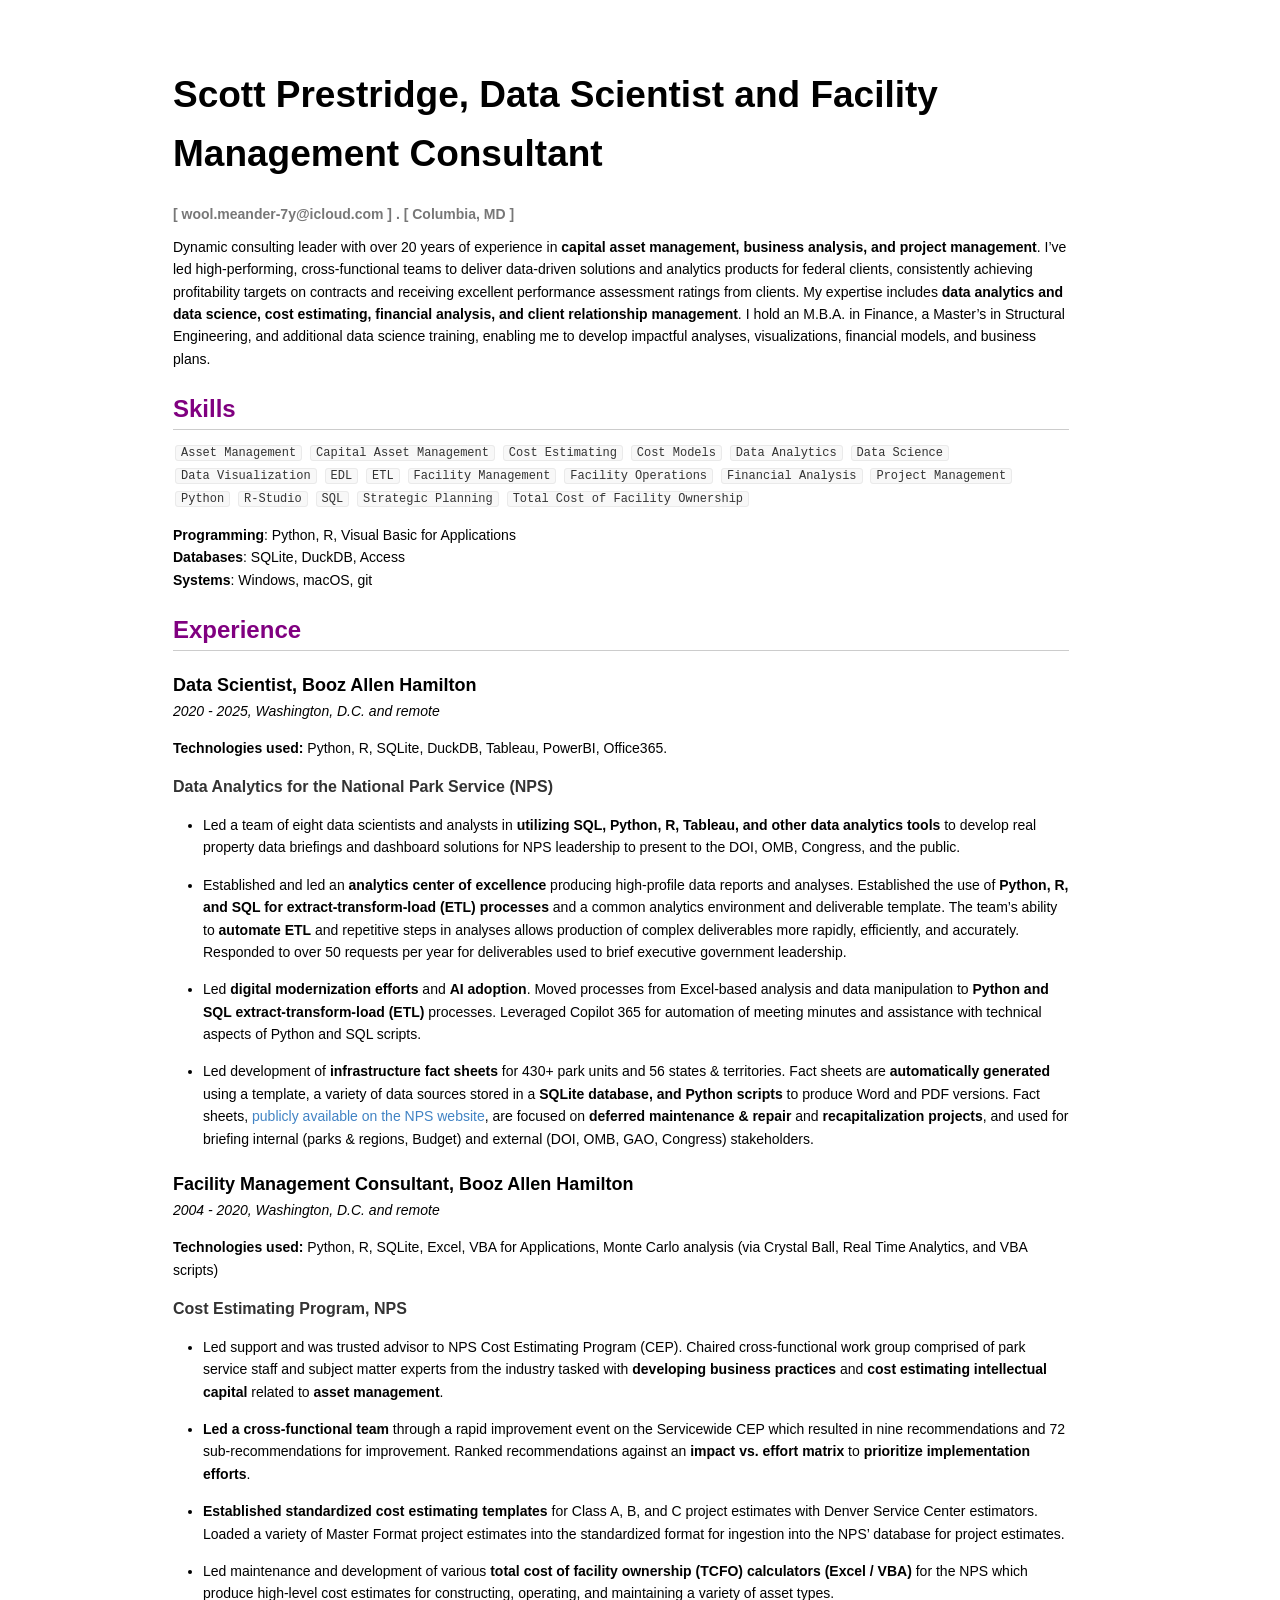
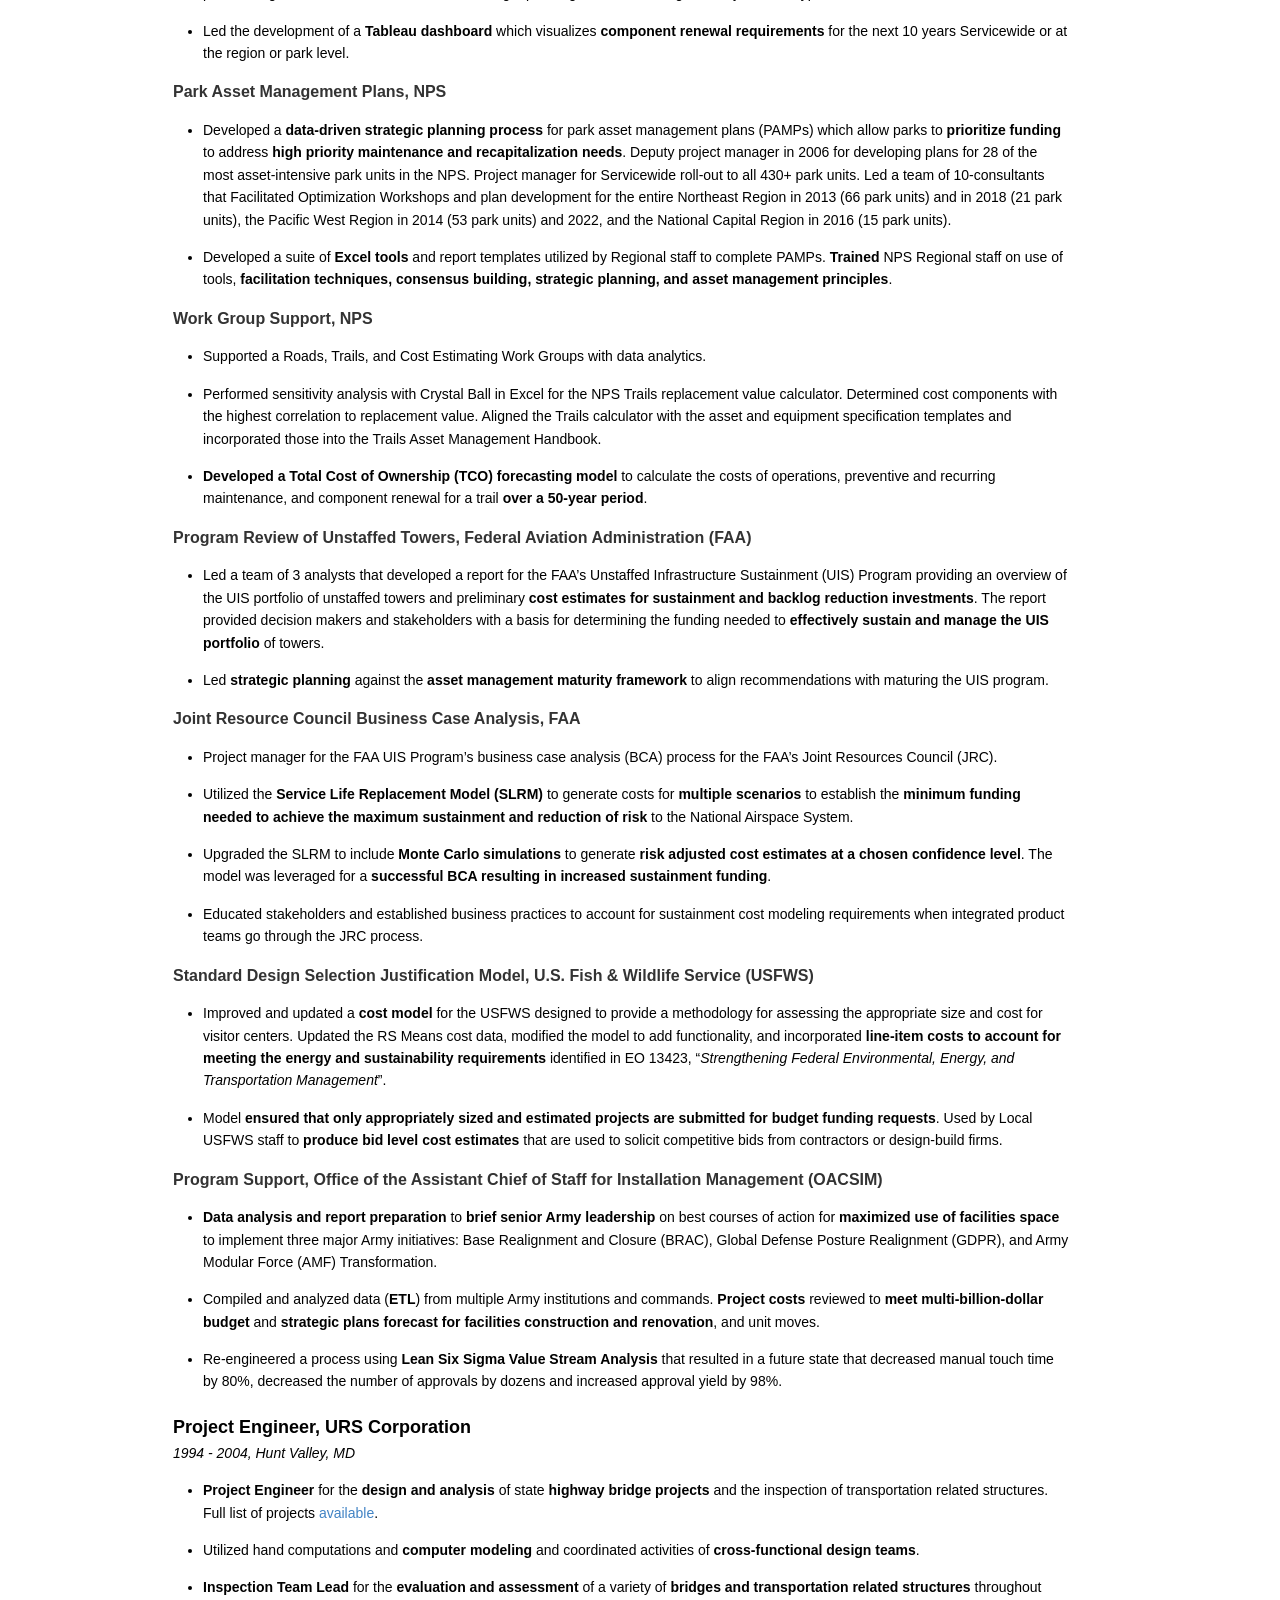
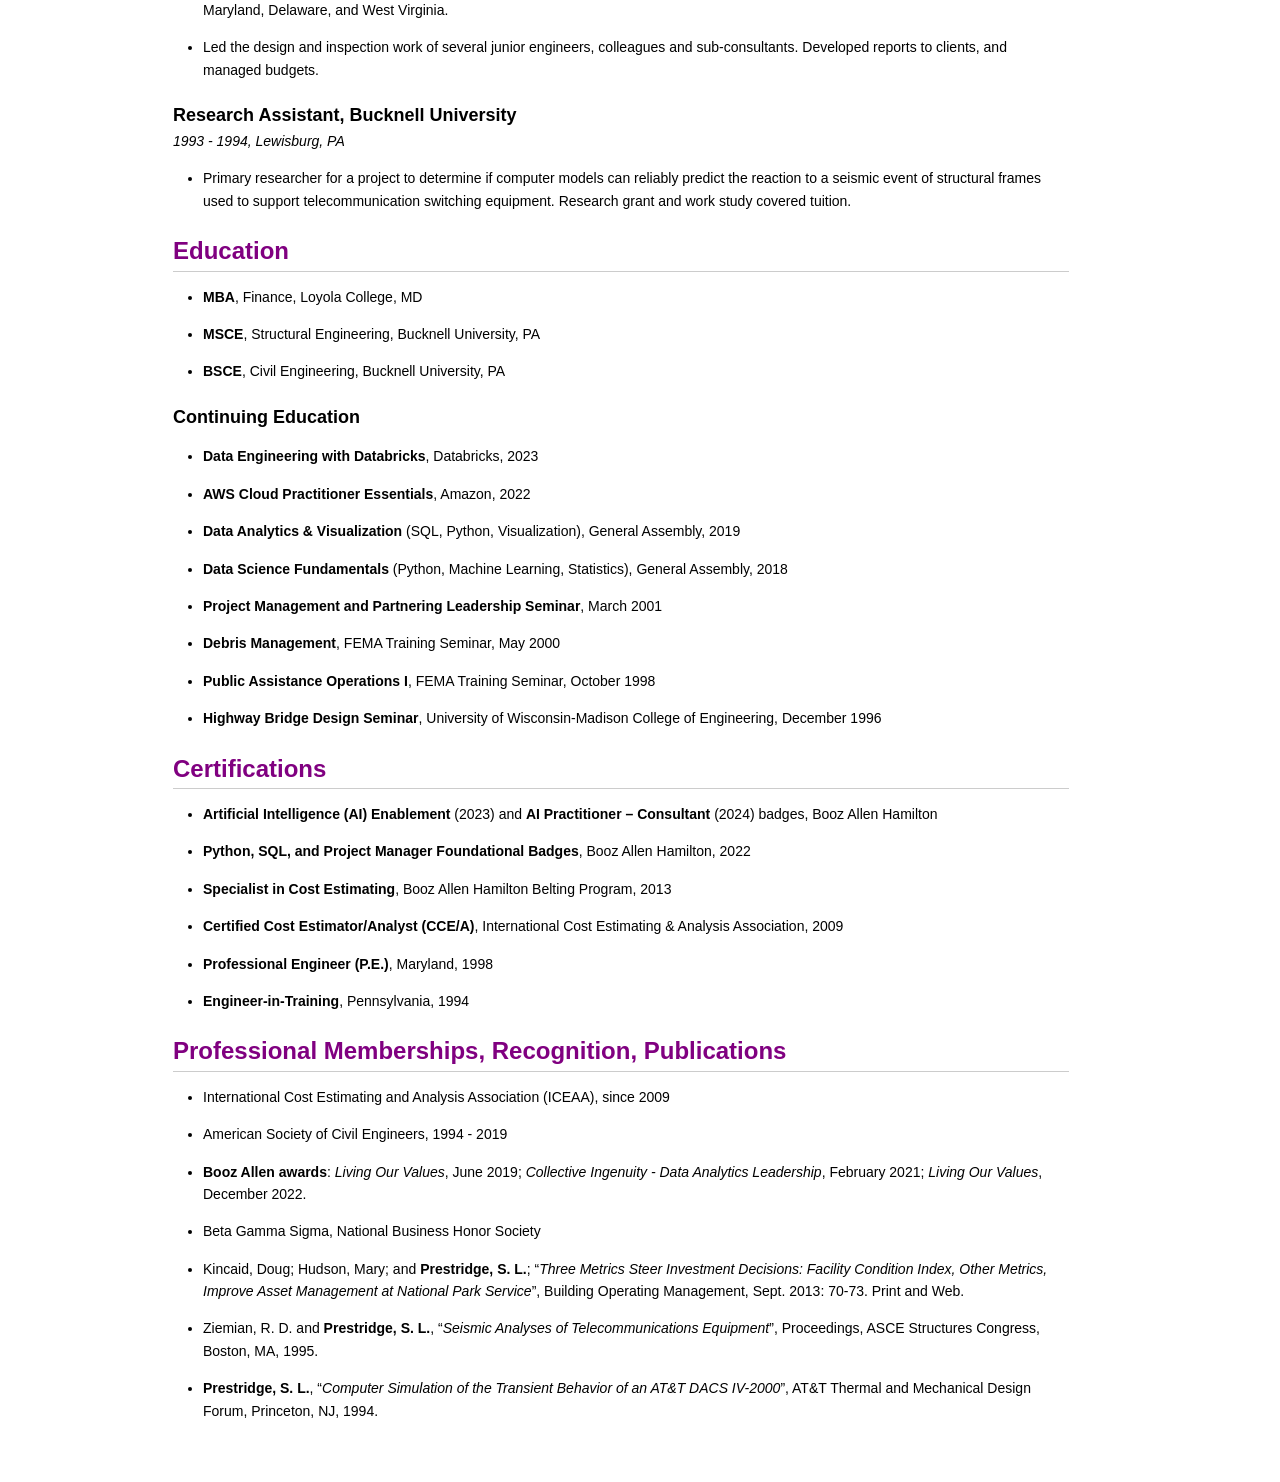
<file: resume_prestridge_scott.html>
<!DOCTYPE html>
<html xmlns="http://www.w3.org/1999/xhtml" lang="" xml:lang="">
<head>
  <meta charset="utf-8" />
  <meta name="generator" content="pandoc" />
  <meta name="viewport" content="width=device-width, initial-scale=1.0, user-scalable=yes" />
  <meta name="author" content="Scott Prestridge" />
  <meta name="keywords" content="DataScience, DataAnalyst, FacilityManagement, CapitalAssetManagement, ProjectManagement, BusinessConsultant, FinancialAnalysis" />
  <meta name="description" content="Scott Prestridge, Facility
Management Consultant and Data Scientist" />
  <title>Scott Prestridge, Data Scientist and Facility Management Consultant</title>
  <style>
    code{white-space: pre-wrap;}
    span.smallcaps{font-variant: small-caps;}
    div.columns{display: flex; gap: min(4vw, 1.5em);}
    div.column{flex: auto; overflow-x: auto;}
    div.hanging-indent{margin-left: 1.5em; text-indent: -1.5em;}
    ul.task-list{list-style: none;}
    ul.task-list li input[type="checkbox"] {
      width: 0.8em;
      margin: 0 0.8em 0.2em -1.6em;
      vertical-align: middle;
    }
    .display.math{display: block; text-align: center; margin: 0.5rem auto;}
  </style>
  <link rel="stylesheet" href="resume-stylesheet.css" />
  <!--[if lt IE 9]>
    <script src="//cdnjs.cloudflare.com/ajax/libs/html5shiv/3.7.3/html5shiv-printshiv.min.js"></script>
  <![endif]-->
</head>
<body>
<header id="title-block-header">
<h1 class="title">Scott Prestridge, Data Scientist and Facility
Management Consultant</h1>
<p class="author">Scott Prestridge</p>
</header>
<h6 id="wool.meander-7yicloud.com-.-columbia-md">[
wool.meander-7y@icloud.com ] . [ Columbia, MD ]</h6>
<p>Dynamic consulting leader with over 20 years of experience in
<strong>capital asset management, business analysis, and project
management</strong>. I’ve led high-performing, cross-functional teams to
deliver data-driven solutions and analytics products for federal
clients, consistently achieving profitability targets on contracts and
receiving excellent performance assessment ratings from clients. My
expertise includes <strong>data analytics and data science, cost
estimating, financial analysis, and client relationship
management</strong>. I hold an M.B.A. in Finance, a Master’s in
Structural Engineering, and additional data science training, enabling
me to develop impactful analyses, visualizations, financial models, and
business plans.</p>
<h2 id="skills">Skills</h2>
<p><code>Asset Management</code> <code>Capital Asset Management</code>
<code>Cost Estimating</code> <code>Cost Models</code>
<code>Data Analytics</code> <code>Data Science</code>
<code>Data Visualization</code> <code>EDL</code> <code>ETL</code>
<code>Facility Management</code> <code>Facility Operations</code>
<code>Financial Analysis</code> <code>Project Management</code>
<code>Python</code> <code>R-Studio</code> <code>SQL</code>
<code>Strategic Planning</code>
<code>Total Cost of Facility Ownership</code></p>
<p><strong>Programming</strong>: Python, R, Visual Basic for
Applications<br />
<strong>Databases</strong>: SQLite, DuckDB, Access<br />
<strong>Systems</strong>: Windows, macOS, git</p>
<h2 id="experience">Experience</h2>
<h3 id="data-scientist-booz-allen-hamilton">Data Scientist, Booz Allen
Hamilton</h3>
<p><em>2020 - 2025, Washington, D.C. and remote</em></p>
<p><strong>Technologies used:</strong> Python, R, SQLite, DuckDB,
Tableau, PowerBI, Office365.</p>
<h4 id="data-analytics-for-the-national-park-service-nps">Data Analytics
for the National Park Service (NPS)</h4>
<ul>
<li><p>Led a team of eight data scientists and analysts in
<strong>utilizing SQL, Python, R, Tableau, and other data analytics
tools</strong> to develop real property data briefings and dashboard
solutions for NPS leadership to present to the DOI, OMB, Congress, and
the public.</p></li>
<li><p>Established and led an <strong>analytics center of
excellence</strong> producing high-profile data reports and analyses.
Established the use of <strong>Python, R, and SQL for
extract-transform-load (ETL) processes</strong> and a common analytics
environment and deliverable template. The team’s ability to
<strong>automate ETL</strong> and repetitive steps in analyses allows
production of complex deliverables more rapidly, efficiently, and
accurately. Responded to over 50 requests per year for deliverables used
to brief executive government leadership.</p></li>
<li><p>Led <strong>digital modernization efforts</strong> and <strong>AI
adoption</strong>. Moved processes from Excel-based analysis and data
manipulation to <strong>Python and SQL extract-transform-load
(ETL)</strong> processes. Leveraged Copilot 365 for automation of
meeting minutes and assistance with technical aspects of Python and SQL
scripts.</p></li>
<li><p>Led development of <strong>infrastructure fact sheets</strong>
for 430+ park units and 56 states &amp; territories. Fact sheets are
<strong>automatically generated</strong> using a template, a variety of
data sources stored in a <strong>SQLite database, and Python
scripts</strong> to produce Word and PDF versions. Fact sheets, <a
href="https://www.nps.gov/subjects/infrastructure/deferred-maintenance.htm">publicly
available on the NPS website</a>, are focused on <strong>deferred
maintenance &amp; repair</strong> and <strong>recapitalization
projects</strong>, and used for briefing internal (parks &amp; regions,
Budget) and external (DOI, OMB, GAO, Congress) stakeholders.</p></li>
</ul>
<h3 id="facility-management-consultant-booz-allen-hamilton">Facility
Management Consultant, Booz Allen Hamilton</h3>
<p><em>2004 - 2020, Washington, D.C. and remote</em></p>
<p><strong>Technologies used:</strong> Python, R, SQLite, Excel, VBA for
Applications, Monte Carlo analysis (via Crystal Ball, Real Time
Analytics, and VBA scripts)</p>
<h4 id="cost-estimating-program-nps">Cost Estimating Program, NPS</h4>
<ul>
<li><p>Led support and was trusted advisor to NPS Cost Estimating
Program (CEP). Chaired cross-functional work group comprised of park
service staff and subject matter experts from the industry tasked with
<strong>developing business practices</strong> and <strong>cost
estimating intellectual capital</strong> related to <strong>asset
management</strong>.</p></li>
<li><p><strong>Led a cross-functional team</strong> through a rapid
improvement event on the Servicewide CEP which resulted in nine
recommendations and 72 sub-recommendations for improvement. Ranked
recommendations against an <strong>impact vs. effort matrix</strong> to
<strong>prioritize implementation efforts</strong>.</p></li>
<li><p><strong>Established standardized cost estimating
templates</strong> for Class A, B, and C project estimates with Denver
Service Center estimators. Loaded a variety of Master Format project
estimates into the standardized format for ingestion into the NPS’
database for project estimates.</p></li>
<li><p>Led maintenance and development of various <strong>total cost of
facility ownership (TCFO) calculators (Excel / VBA)</strong> for the NPS
which produce high-level cost estimates for constructing, operating, and
maintaining a variety of asset types.</p></li>
<li><p>Led the development of a <strong>Tableau dashboard</strong> which
visualizes <strong>component renewal requirements</strong> for the next
10 years Servicewide or at the region or park level.</p></li>
</ul>
<h4 id="park-asset-management-plans-nps">Park Asset Management Plans,
NPS</h4>
<ul>
<li><p>Developed a <strong>data-driven strategic planning
process</strong> for park asset management plans (PAMPs) which allow
parks to <strong>prioritize funding</strong> to address <strong>high
priority maintenance and recapitalization needs</strong>. Deputy project
manager in 2006 for developing plans for 28 of the most asset-intensive
park units in the NPS. Project manager for Servicewide roll-out to all
430+ park units. Led a team of 10-consultants that Facilitated
Optimization Workshops and plan development for the entire Northeast
Region in 2013 (66 park units) and in 2018 (21 park units), the Pacific
West Region in 2014 (53 park units) and 2022, and the National Capital
Region in 2016 (15 park units).</p></li>
<li><p>Developed a suite of <strong>Excel tools</strong> and report
templates utilized by Regional staff to complete PAMPs.
<strong>Trained</strong> NPS Regional staff on use of tools,
<strong>facilitation techniques, consensus building, strategic planning,
and asset management principles</strong>.</p></li>
</ul>
<h4 id="work-group-support-nps">Work Group Support, NPS</h4>
<ul>
<li><p>Supported a Roads, Trails, and Cost Estimating Work Groups with
data analytics.</p></li>
<li><p>Performed sensitivity analysis with Crystal Ball in Excel for the
NPS Trails replacement value calculator. Determined cost components with
the highest correlation to replacement value. Aligned the Trails
calculator with the asset and equipment specification templates and
incorporated those into the Trails Asset Management Handbook.</p></li>
<li><p><strong>Developed a Total Cost of Ownership (TCO) forecasting
model</strong> to calculate the costs of operations, preventive and
recurring maintenance, and component renewal for a trail <strong>over a
50-year period</strong>.</p></li>
</ul>
<h4
id="program-review-of-unstaffed-towers-federal-aviation-administration-faa">Program
Review of Unstaffed Towers, Federal Aviation Administration (FAA)</h4>
<ul>
<li><p>Led a team of 3 analysts that developed a report for the FAA’s
Unstaffed Infrastructure Sustainment (UIS) Program providing an overview
of the UIS portfolio of unstaffed towers and preliminary <strong>cost
estimates for sustainment and backlog reduction investments</strong>.
The report provided decision makers and stakeholders with a basis for
determining the funding needed to <strong>effectively sustain and manage
the UIS portfolio</strong> of towers.</p></li>
<li><p>Led <strong>strategic planning</strong> against the <strong>asset
management maturity framework</strong> to align recommendations with
maturing the UIS program.</p></li>
</ul>
<h4 id="joint-resource-council-business-case-analysis-faa">Joint
Resource Council Business Case Analysis, FAA</h4>
<ul>
<li><p>Project manager for the FAA UIS Program’s business case analysis
(BCA) process for the FAA’s Joint Resources Council (JRC).</p></li>
<li><p>Utilized the <strong>Service Life Replacement Model
(SLRM)</strong> to generate costs for <strong>multiple
scenarios</strong> to establish the <strong>minimum funding needed to
achieve the maximum sustainment and reduction of risk</strong> to the
National Airspace System.</p></li>
<li><p>Upgraded the SLRM to include <strong>Monte Carlo
simulations</strong> to generate <strong>risk adjusted cost estimates at
a chosen confidence level</strong>. The model was leveraged for a
<strong>successful BCA resulting in increased sustainment
funding</strong>.</p></li>
<li><p>Educated stakeholders and established business practices to
account for sustainment cost modeling requirements when integrated
product teams go through the JRC process.</p></li>
</ul>
<h4
id="standard-design-selection-justification-model-u.s.-fish-wildlife-service-usfws">Standard
Design Selection Justification Model, U.S. Fish &amp; Wildlife Service
(USFWS)</h4>
<ul>
<li><p>Improved and updated a <strong>cost model</strong> for the USFWS
designed to provide a methodology for assessing the appropriate size and
cost for visitor centers. Updated the RS Means cost data, modified the
model to add functionality, and incorporated <strong>line-item costs to
account for meeting the energy and sustainability requirements</strong>
identified in EO 13423, “<em>Strengthening Federal Environmental,
Energy, and Transportation Management</em>”.</p></li>
<li><p>Model <strong>ensured that only appropriately sized and estimated
projects are submitted for budget funding requests</strong>. Used by
Local USFWS staff to <strong>produce bid level cost estimates</strong>
that are used to solicit competitive bids from contractors or
design-build firms.</p></li>
</ul>
<h4
id="program-support-office-of-the-assistant-chief-of-staff-for-installation-management-oacsim">Program
Support, Office of the Assistant Chief of Staff for Installation
Management (OACSIM)</h4>
<ul>
<li><p><strong>Data analysis and report preparation</strong> to
<strong>brief senior Army leadership</strong> on best courses of action
for <strong>maximized use of facilities space</strong> to implement
three major Army initiatives: Base Realignment and Closure (BRAC),
Global Defense Posture Realignment (GDPR), and Army Modular Force (AMF)
Transformation.</p></li>
<li><p>Compiled and analyzed data (<strong>ETL</strong>) from multiple
Army institutions and commands. <strong>Project costs</strong> reviewed
to <strong>meet multi-billion-dollar budget</strong> and
<strong>strategic plans forecast for facilities construction and
renovation</strong>, and unit moves.</p></li>
<li><p>Re-engineered a process using <strong>Lean Six Sigma Value Stream
Analysis</strong> that resulted in a future state that decreased manual
touch time by 80%, decreased the number of approvals by dozens and
increased approval yield by 98%.</p></li>
</ul>
<h3 id="project-engineer-urs-corporation">Project Engineer, URS
Corporation</h3>
<p><em>1994 - 2004, Hunt Valley, MD</em></p>
<ul>
<li><p><strong>Project Engineer</strong> for the <strong>design and
analysis</strong> of state <strong>highway bridge projects</strong> and
the inspection of transportation related structures. Full list of
projects <a href="resume_cv_prestridge_scott.html#design-projects">available</a>.</p></li>
<li><p>Utilized hand computations and <strong>computer modeling</strong>
and coordinated activities of <strong>cross-functional design
teams</strong>.</p></li>
<li><p><strong>Inspection Team Lead</strong> for the <strong>evaluation
and assessment</strong> of a variety of <strong>bridges and
transportation related structures</strong> throughout Maryland,
Delaware, and West Virginia.</p></li>
<li><p>Led the design and inspection work of several junior engineers,
colleagues and sub-consultants. Developed reports to clients, and
managed budgets.</p></li>
</ul>
<h3 id="research-assistant-bucknell-university">Research Assistant,
Bucknell University</h3>
<p><em>1993 - 1994, Lewisburg, PA</em></p>
<ul>
<li>Primary researcher for a project to determine if computer models can
reliably predict the reaction to a seismic event of structural frames
used to support telecommunication switching equipment. Research grant
and work study covered tuition.</li>
</ul>
<h2 id="education">Education</h2>
<ul>
<li><p><strong>MBA</strong>, Finance, Loyola College, MD</p></li>
<li><p><strong>MSCE</strong>, Structural Engineering, Bucknell
University, PA</p></li>
<li><p><strong>BSCE</strong>, Civil Engineering, Bucknell University,
PA</p></li>
</ul>
<h3 id="continuing-education">Continuing Education</h3>
<ul>
<li><p><strong>Data Engineering with Databricks</strong>, Databricks,
2023</p></li>
<li><p><strong>AWS Cloud Practitioner Essentials</strong>, Amazon,
2022</p></li>
<li><p><strong>Data Analytics &amp; Visualization</strong> (SQL, Python,
Visualization), General Assembly, 2019</p></li>
<li><p><strong>Data Science Fundamentals</strong> (Python, Machine
Learning, Statistics), General Assembly, 2018</p></li>
<li><p><strong>Project Management and Partnering Leadership
Seminar</strong>, March 2001</p></li>
<li><p><strong>Debris Management</strong>, FEMA Training Seminar, May
2000</p></li>
<li><p><strong>Public Assistance Operations I</strong>, FEMA Training
Seminar, October 1998</p></li>
<li><p><strong>Highway Bridge Design Seminar</strong>, University of
Wisconsin-Madison College of Engineering, December 1996</p></li>
</ul>
<h2 id="certifications">Certifications</h2>
<ul>
<li><p><strong>Artificial Intelligence (AI) Enablement</strong> (2023)
and <strong>AI Practitioner – Consultant</strong> (2024) badges, Booz
Allen Hamilton</p></li>
<li><p><strong>Python, SQL, and Project Manager Foundational
Badges</strong>, Booz Allen Hamilton, 2022</p></li>
<li><p><strong>Specialist in Cost Estimating</strong>, Booz Allen
Hamilton Belting Program, 2013</p></li>
<li><p><strong>Certified Cost Estimator/Analyst (CCE/A)</strong>,
International Cost Estimating &amp; Analysis Association, 2009</p></li>
<li><p><strong>Professional Engineer (P.E.)</strong>, Maryland,
1998</p></li>
<li><p><strong>Engineer-in-Training</strong>, Pennsylvania,
1994</p></li>
</ul>
<h2 id="professional-memberships-recognition-publications">Professional
Memberships, Recognition, Publications</h2>
<ul>
<li><p>International Cost Estimating and Analysis Association (ICEAA),
since 2009</p></li>
<li><p>American Society of Civil Engineers, 1994 - 2019</p></li>
<li><p><strong>Booz Allen awards</strong>: <em>Living Our Values</em>,
June 2019; <em>Collective Ingenuity - Data Analytics Leadership</em>,
February 2021; <em>Living Our Values</em>, December 2022.</p></li>
<li><p>Beta Gamma Sigma, National Business Honor Society</p></li>
<li><p>Kincaid, Doug; Hudson, Mary; and <strong>Prestridge, S.
L.</strong>; “<em>Three Metrics Steer Investment Decisions: Facility
Condition Index, Other Metrics, Improve Asset Management at National
Park Service</em>”, Building Operating Management, Sept. 2013: 70-73.
Print and Web.</p></li>
<li><p>Ziemian, R. D. and <strong>Prestridge, S. L.</strong>,
“<em>Seismic Analyses of Telecommunications Equipment</em>”,
Proceedings, ASCE Structures Congress, Boston, MA, 1995.</p></li>
<li><p><strong>Prestridge, S. L.</strong>, “<em>Computer Simulation of
the Transient Behavior of an AT&amp;T DACS IV-2000</em>”, AT&amp;T
Thermal and Mechanical Design Forum, Princeton, NJ, 1994.</p></li>
</ul>
</body>
</html>
</file>
<file: resume-stylesheet.css>
/*! normalize.css v2.1.3 | MIT License | git.io/normalize */

/* ==========================================================================
   HTML5 display definitions
   ========================================================================== */

/**
 * Correct `block` display not defined in IE 8/9.
 */

article,
aside,
details,
figcaption,
figure,
footer,
header,
hgroup,
main,
nav,
section,
summary {
    display: block;
}

/**
 * Correct `inline-block` display not defined in IE 8/9.
 */

audio,
canvas,
video {
    display: inline-block;
}

/**
 * Prevent modern browsers from displaying `audio` without controls.
 * Remove excess height in iOS 5 devices.
 */

audio:not([controls]) {
    display: none;
    height: 0;
}

/**
 * Address `[hidden]` styling not present in IE 8/9.
 * Hide the `template` element in IE, Safari, and Firefox < 22.
 */

[hidden],
template {
    display: none;
}

/* ==========================================================================
   Base
   ========================================================================== */

/**
 * 1. Set default font family to sans-serif.
 * 2. Prevent iOS text size adjust after orientation change, without disabling
 *    user zoom.
 */

html {
    font-family: sans-serif;
    /* 1 */
    -ms-text-size-adjust: 100%;
    /* 2 */
    -webkit-text-size-adjust: 100%;
    /* 2 */
}

/**
 * Remove default margin.
 */

body {
    margin: 0;
}

/* ==========================================================================
   Links
   ========================================================================== */

/**
 * Remove the gray background color from active links in IE 10.
 */

a {
    background: transparent;
}

/**
 * Address `outline` inconsistency between Chrome and other browsers.
 */

a:focus {
    outline: thin dotted;
}

/**
 * Improve readability when focused and also mouse hovered in all browsers.
 */

a:active,
a:hover {
    outline: 0;
}

/* ==========================================================================
   Typography
   ========================================================================== */

/**
 * Address variable `h1` font-size and margin within `section` and `article`
 * contexts in Firefox 4+, Safari 5, and Chrome.
 */

h1 {
    font-size: 2em;
    margin: 0.67em 0;
}

/**
 * Address styling not present in IE 8/9, Safari 5, and Chrome.
 */

abbr[title] {
    border-bottom: 1px dotted;
}

/**
 * Address style set to `bolder` in Firefox 4+, Safari 5, and Chrome.
 */

b,
strong {
    font-weight: bold;
}

/**
 * Address styling not present in Safari 5 and Chrome.
 */

dfn {
    font-style: italic;
}

/**
 * Address differences between Firefox and other browsers.
 */

hr {
    -moz-box-sizing: content-box;
    box-sizing: content-box;
    height: 0;
}

/**
 * Address styling not present in IE 8/9.
 */

mark {
    background: #ff0;
    color: #000;
}

/**
 * Correct font family set oddly in Safari 5 and Chrome.
 */

code,
kbd,
pre,
samp {
    font-family: monospace, serif;
    font-size: 1em;
}

/**
 * Improve readability of pre-formatted text in all browsers.
 */

pre {
    white-space: pre-wrap;
}

/**
 * Set consistent quote types.
 */

q {
    quotes: "\201C""\201D""\2018""\2019";
}

/**
 * Address inconsistent and variable font size in all browsers.
 */

small {
    font-size: 80%;
}

/**
 * Prevent `sub` and `sup` affecting `line-height` in all browsers.
 */

sub,
sup {
    font-size: 75%;
    line-height: 0;
    position: relative;
    vertical-align: baseline;
}

sup {
    top: -0.5em;
}

sub {
    bottom: -0.25em;
}

/* ==========================================================================
   Embedded content
   ========================================================================== */

/**
 * Remove border when inside `a` element in IE 8/9.
 */

img {
    border: 0;
}

/**
 * Correct overflow displayed oddly in IE 9.
 */

svg:not(:root) {
    overflow: hidden;
}

/* ==========================================================================
   Figures
   ========================================================================== */

/**
 * Address margin not present in IE 8/9 and Safari 5.
 */

figure {
    margin: 0;
}

/* ==========================================================================
   Forms
   ========================================================================== */

/**
 * Define consistent border, margin, and padding.
 */

fieldset {
    border: 1px solid #c0c0c0;
    margin: 0 2px;
    padding: 0.35em 0.625em 0.75em;
}

/**
 * 1. Correct `color` not being inherited in IE 8/9.
 * 2. Remove padding so people aren't caught out if they zero out fieldsets.
 */

legend {
    border: 0;
    /* 1 */
    padding: 0;
    /* 2 */
}

/**
 * 1. Correct font family not being inherited in all browsers.
 * 2. Correct font size not being inherited in all browsers.
 * 3. Address margins set differently in Firefox 4+, Safari 5, and Chrome.
 */

button,
input,
select,
textarea {
    font-family: inherit;
    /* 1 */
    font-size: 100%;
    /* 2 */
    margin: 0;
    /* 3 */
}

/**
 * Address Firefox 4+ setting `line-height` on `input` using `!important` in
 * the UA stylesheet.
 */

button,
input {
    line-height: normal;
}

/**
 * Address inconsistent `text-transform` inheritance for `button` and `select`.
 * All other form control elements do not inherit `text-transform` values.
 * Correct `button` style inheritance in Chrome, Safari 5+, and IE 8+.
 * Correct `select` style inheritance in Firefox 4+ and Opera.
 */

button,
select {
    text-transform: none;
}

/**
 * 1. Avoid the WebKit bug in Android 4.0.* where (2) destroys native `audio`
 *    and `video` controls.
 * 2. Correct inability to style clickable `input` types in iOS.
 * 3. Improve usability and consistency of cursor style between image-type
 *    `input` and others.
 */

button,
html input[type="button"],
/* 1 */
input[type="reset"],
input[type="submit"] {
    -webkit-appearance: button;
    /* 2 */
    cursor: pointer;
    /* 3 */
}

/**
 * Re-set default cursor for disabled elements.
 */

button[disabled],
html input[disabled] {
    cursor: default;
}

/**
 * 1. Address box sizing set to `content-box` in IE 8/9/10.
 * 2. Remove excess padding in IE 8/9/10.
 */

input[type="checkbox"],
input[type="radio"] {
    box-sizing: border-box;
    /* 1 */
    padding: 0;
    /* 2 */
}

/**
 * 1. Address `appearance` set to `searchfield` in Safari 5 and Chrome.
 * 2. Address `box-sizing` set to `border-box` in Safari 5 and Chrome
 *    (include `-moz` to future-proof).
 */

input[type="search"] {
    -webkit-appearance: textfield;
    /* 1 */
    -moz-box-sizing: content-box;
    -webkit-box-sizing: content-box;
    /* 2 */
    box-sizing: content-box;
}

/**
 * Remove inner padding and search cancel button in Safari 5 and Chrome
 * on OS X.
 */

input[type="search"]::-webkit-search-cancel-button,
input[type="search"]::-webkit-search-decoration {
    -webkit-appearance: none;
}

/**
 * Remove inner padding and border in Firefox 4+.
 */

button::-moz-focus-inner,
input::-moz-focus-inner {
    border: 0;
    padding: 0;
}

/**
 * 1. Remove default vertical scrollbar in IE 8/9.
 * 2. Improve readability and alignment in all browsers.
 */

textarea {
    overflow: auto;
    /* 1 */
    vertical-align: top;
    /* 2 */
}

/* ==========================================================================
   Tables
   ========================================================================== */

/**
 * Remove most spacing between table cells.
 */

table {
    border-collapse: collapse;
    border-spacing: 0;
}

.go-top {
    position: fixed;
    bottom: 2em;
    right: 2em;
    text-decoration: none;
    background-color: #E0E0E0;
    font-size: 12px;
    padding: 1em;
    display: inline;
}

/* Github css */


@font-face {
    font-family: 'Roboto';
    font-style: normal;
    font-weight: 100;
    src: local('Roboto Thin'), local('Roboto-Thin'), url(http://themes.googleusercontent.com/static/fonts/roboto/v10/vzIUHo9z-oJ4WgkpPOtg1_esZW2xOQ-xsNqO47m55DA.woff) format('woff');
}


html,
body {
    margin: auto;
    padding-right: 1em;
    padding-left: 1em;
    max-width: 64em;
    color: black;
}

*:not('#mkdbuttons') {
    margin: 0;
    padding: 0
}

body {
    font: 13.34pxHelvetica;
    -webkit-font-smoothing: subpixel-antialiased;
    line-height: 1.4;
    padding: 3px;
    background: #fff;
    border-radius: 3px;
    -moz-border-radius: 3px;
    -webkit-border-radius: 3px
}

p {
    margin: 1em 0
}

a {
    color: #4183c4;
    text-decoration: none
}

body {
    background-color: #fff;
    padding: 30px;
    margin: 15px;
    font-size: 14px;
    line-height: 1.6
}

body>*:first-child {
    margin-top: 0 !important
}

body>*:last-child {
    margin-bottom: 0 !important
}

@media screen {
    body {
        box-shadow: none
    }
}

h1,
h2,
h3,
h4,
h5,
h6 {
    margin: 20px 0 10px;
    padding: 0;
    font-weight: bold;
    -webkit-font-smoothing: subpixel-antialiased;
    cursor: text
}

h1 {
    font-size: 37px;
    color: #000;
    text-align: left
}

h2 {
    font-size: 24px;
    border-bottom: 1px solid #ccc;
    /* color: #f39 - was pink */
    color: #800080 /* trying purple */
}

h3 {
    font-size: 18px;
    color: #333
    -webkit-margin-before: 0.01em;
    -webkit-margin-after: 0.01em;
}

h4 {
    font-size: 16px;
    color: #333;
    text-align: left;
    -webkit-margin-before: 0.02em;
    -webkit-margin-after: 0.02em;
}

h5 {
    font-size: 14px;
    color: #333;
    text-align: left
}

h6 {
    color: #777;
    font-size: 14px;
    text-align: left
}

p,
blockquote,
table,
pre {
    margin: 15px 0
}

ul {
    padding-left: 30px
}

ol {
    padding-left: 30px
}

ol li ul:first-of-type {
    margin-top: 0
}

hr {
    background: transparent url([data-uri]) repeat-x 0 0;
    border: 0 none;
    color: #ccc;
    height: 4px;
    padding: 0
}

body>h2:first-child {
    margin-top: 0;
    padding-top: 0
}

body>h1:first-child {
    margin-top: 0;
    padding-top: 0
}

body>h1:first-child+h2 {
    margin-top: 0;
    padding-top: 0
}

body>h3:first-child,
body>h4:first-child,
body>h5:first-child,
body>h6:first-child {
    margin-top: 0;
    padding-top: 0
}

a:first-child h1,
a:first-child h2,
a:first-child h3,
a:first-child h4,
a:first-child h5,
a:first-child h6 {
    margin-top: 0;
    padding-top: 0
}

h1+p,
h2+p,
h3+p,
h4+p,
h5+p,
h6+p,
ul li>:first-child,
ol li>:first-child {
    margin-top: 0
}

dl {
    padding: 0
}

dl dt {
    font-size: 14px;
    font-weight: bold;
    font-style: italic;
    padding: 0;
    margin: 15px 0 5px
}

dl dt:first-child {
    padding: 0
}

dl dt>:first-child {
    margin-top: 0
}

dl dt>:last-child {
    margin-bottom: 0
}

dl dd {
    margin: 0 0 15px;
    padding: 0 15px
}

dl dd>:first-child {
    margin-top: 0
}

dl dd>:last-child {
    margin-bottom: 0
}

blockquote {
    border-left: 4px solid #DDD;
    padding: 0 15px;
    color: #777
}

blockquote>:first-child {
    margin-top: 0
}

blockquote>:last-child {
    margin-bottom: 0
}

table {
    border-collapse: collapse;
    border-spacing: 0;
    font-size: 100%;
    font: inherit
}

table th {
    font-weight: bold;
    border: 1px solid #ccc;
    padding: 6px 13px
}

table td {
    border: 1px solid #ccc;
    padding: 6px 13px
}

table tr {
    border-top: 1px solid #ccc;
    background-color: #fff
}

table tr:nth-child(2n) {
    background-color: #f8f8f8
}

img {
    max-width: 100%
}

code,
tt {
    margin: 0 2px;
    padding: 0 5px;
    white-space: nowrap;
    border: 1px solid #eaeaea;
    background-color: #f8f8f8;
    border-radius: 3px;
    font-family: Consolas, 'Liberation Mono', Courier, monospace;
    font-size: 12px;
    color: #333
}

pre>code {
    margin: 0;
    padding: 0;
    white-space: pre;
    border: 0;
    background: transparent
}

.highlight pre {
    background-color: #f8f8f8;
    border: 1px solid #ccc;
    font-size: 13px;
    line-height: 19px;
    overflow: auto;
    padding: 6px 10px;
    border-radius: 3px
}

pre {
    background-color: #f8f8f8;
    border: 1px solid #ccc;
    font-size: 13px;
    line-height: 19px;
    overflow: auto;
    padding: 6px 10px;
    border-radius: 3px
}

pre code,
pre tt {
    background-color: transparent;
    border: 0
}

.poetry pre {
    font-family: Georgia, Garamond, serif !important;
    font-style: italic;
    font-size: 110% !important;
    line-height: 1.6em;
    display: block;
    margin-left: 1em
}

.poetry pre code {
    font-family: Georgia, Garamond, serif !important;
    word-break: break-all;
    word-break: break-word;
    -webkit-hyphens: auto;
    -moz-hyphens: auto;
    hyphens: auto;
    white-space: pre-wrap
}

sup,
sub,
a.footnote {
    font-size: 1.4ex;
    height: 0;
    line-height: 1;
    vertical-align: super;
    position: relative
}

sub {
    vertical-align: sub;
    top: -1px
}

@media print {
    body {
        background: #fff
    }

    img,
    pre,
    blockquote,
    table,
    figure {
        page-break-inside: avoid
    }

    body {
        background: #fff;
        border: 0
    }

    code {
        background-color: #fff;
        color: #333 !important;
        padding: 0 .2em;
        border: 1px solid #dedede
    }

    pre {
        background: #fff
    }

    pre code {
        background-color: white !important;
        overflow: visible
    }
}

@media screen {
    body.inverted {
        color: #eee !important;
        border-color: #555;
        box-shadow: none
    }

    .inverted body,
    .inverted hr .inverted p,
    .inverted td,
    .inverted li,
    .inverted h1,
    .inverted h2,
    .inverted h3,
    .inverted h4,
    .inverted h5,
    .inverted h6,
    .inverted th,
    .inverted .math,
    .inverted caption,
    .inverted dd,
    .inverted dt,
    .inverted blockquote {
        color: #eee !important;
        border-color: #555;
        box-shadow: none
    }

    .inverted td,
    .inverted th {
        background: #333
    }

    .inverted h2 {
        border-color: #555
    }

    .inverted hr {
        border-color: #777;
        border-width: 1px !important
    }

    ::selection {
        background: rgba(157, 193, 200, 0.5)
    }

    h1::selection {
        background-color: rgba(45, 156, 208, 0.3)
    }

    h2::selection {
        background-color: rgba(90, 182, 224, 0.3)
    }

    h3::selection,
    h4::selection,
    h5::selection,
    h6::selection,
    li::selection,
    ol::selection {
        background-color: rgba(133, 201, 232, 0.3)
    }

    code::selection {
        background-color: rgba(0, 0, 0, 0.7);
        color: #eee
    }

    code span::selection {
        background-color: rgba(0, 0, 0, 0.7) !important;
        color: #eee !important
    }

    a::selection {
        background-color: rgba(255, 230, 102, 0.2)
    }

    .inverted a::selection {
        background-color: rgba(255, 230, 102, 0.6)
    }

    td::selection,
    th::selection,
    caption::selection {
        background-color: rgba(180, 237, 95, 0.5)
    }

    .inverted {
        background: #0b2531;
        background: #252a2a
    }

    .inverted body {
        background: #252a2a
    }

    .inverted a {
        color: #acd1d5
    }
}

.highlight .c {
    color: #998;
    font-style: italic
}

.highlight .err {
    color: #a61717;
    background-color: #e3d2d2
}

.highlight .k,
.highlight .o {
    font-weight: bold
}

.highlight .cm {
    color: #998;
    font-style: italic
}

.highlight .cp {
    color: #999;
    font-weight: bold
}

.highlight .c1 {
    color: #998;
    font-style: italic
}

.highlight .cs {
    color: #999;
    font-weight: bold;
    font-style: italic
}

.highlight .gd {
    color: #000;
    background-color: #fdd
}

.highlight .gd .x {
    color: #000;
    background-color: #faa
}

.highlight .ge {
    font-style: italic
}

.highlight .gr {
    color: #a00
}

.highlight .gh {
    color: #999
}

.highlight .gi {
    color: #000;
    background-color: #dfd
}

.highlight .gi .x {
    color: #000;
    background-color: #afa
}

.highlight .go {
    color: #888
}

.highlight .gp {
    color: #555
}

.highlight .gs {
    font-weight: bold
}

.highlight .gu {
    color: #800080;
    font-weight: bold
}

.highlight .gt {
    color: #a00
}

.highlight .kc,
.highlight .kd,
.highlight .kn,
.highlight .kp,
.highlight .kr {
    font-weight: bold
}

.highlight .kt {
    color: #458;
    font-weight: bold
}

.highlight .m {
    color: #099
}

.highlight .s {
    color: #d14
}

.highlight .na {
    color: #008080
}

.highlight .nb {
    color: #0086b3
}

.highlight .nc {
    color: #458;
    font-weight: bold
}

.highlight .no {
    color: #008080
}

.highlight .ni {
    color: #800080
}

.highlight .ne,
.highlight .nf {
    color: #900;
    font-weight: bold
}

.highlight .nn {
    color: #555
}

.highlight .nt {
    color: #000080
}

.highlight .nv {
    color: #008080
}

.highlight .ow {
    font-weight: bold
}

.highlight .w {
    color: #bbb
}

.highlight .mf,
.highlight .mh,
.highlight .mi,
.highlight .mo {
    color: #099
}

.highlight .sb,
.highlight .sc,
.highlight .sd,
.highlight .s2,
.highlight .se,
.highlight .sh,
.highlight .si,
.highlight .sx {
    color: #d14
}

.highlight .sr {
    color: #009926
}

.highlight .s1 {
    color: #d14
}

.highlight .ss {
    color: #990073
}

.highlight .bp {
    color: #999
}

.highlight .vc,
.highlight .vg,
.highlight .vi {
    color: #008080
}

.highlight .il {
    color: #099
}

.highlight .gc {
    color: #999;
    background-color: #eaf2f5
}

.type-csharp .highlight .k,
.type-csharp .highlight .kt {
    color: #00F
}

.type-csharp .highlight .nf {
    color: #000;
    font-weight: normal
}

.type-csharp .highlight .nc {
    color: #2b91af
}

.type-csharp .highlight .nn {
    color: #000
}

.type-csharp .highlight .s,
.type-csharp .highlight .sc {
    color: #a31515
}

.author {
    display: none
}
</file>
